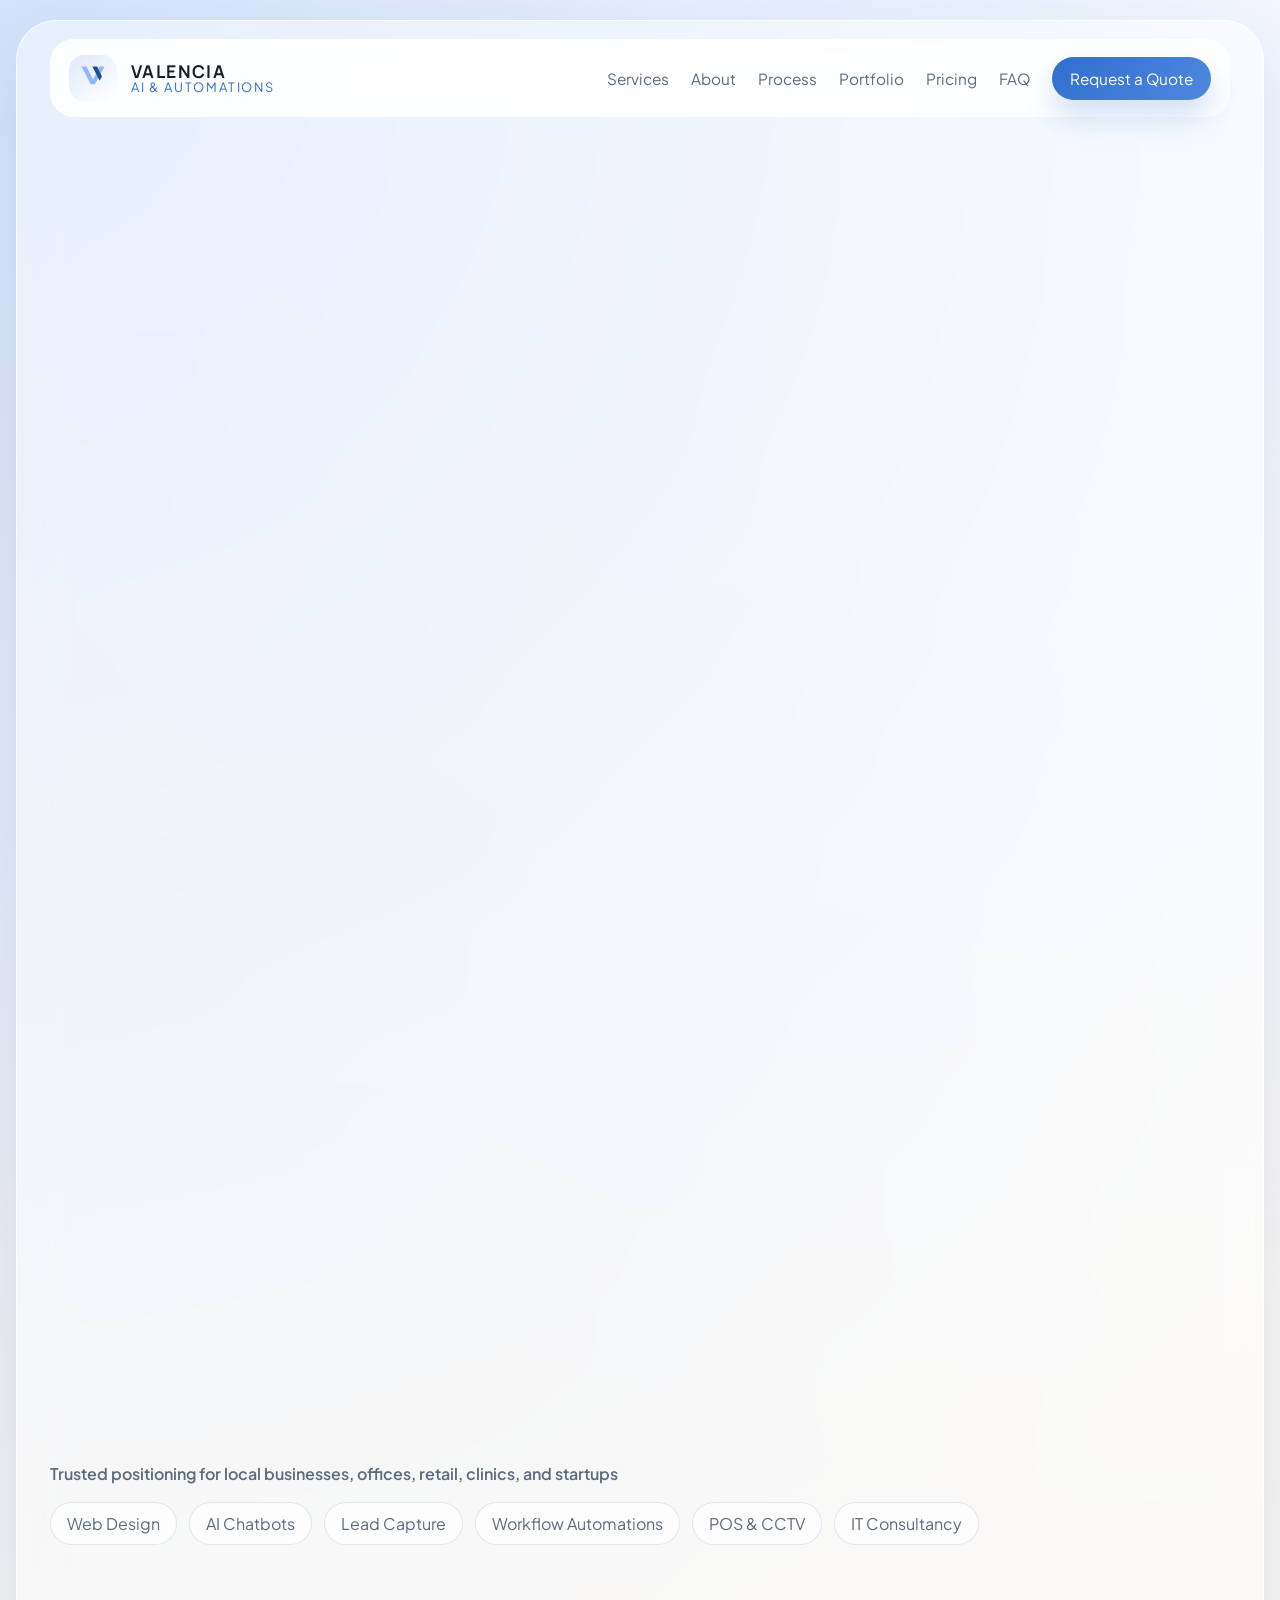
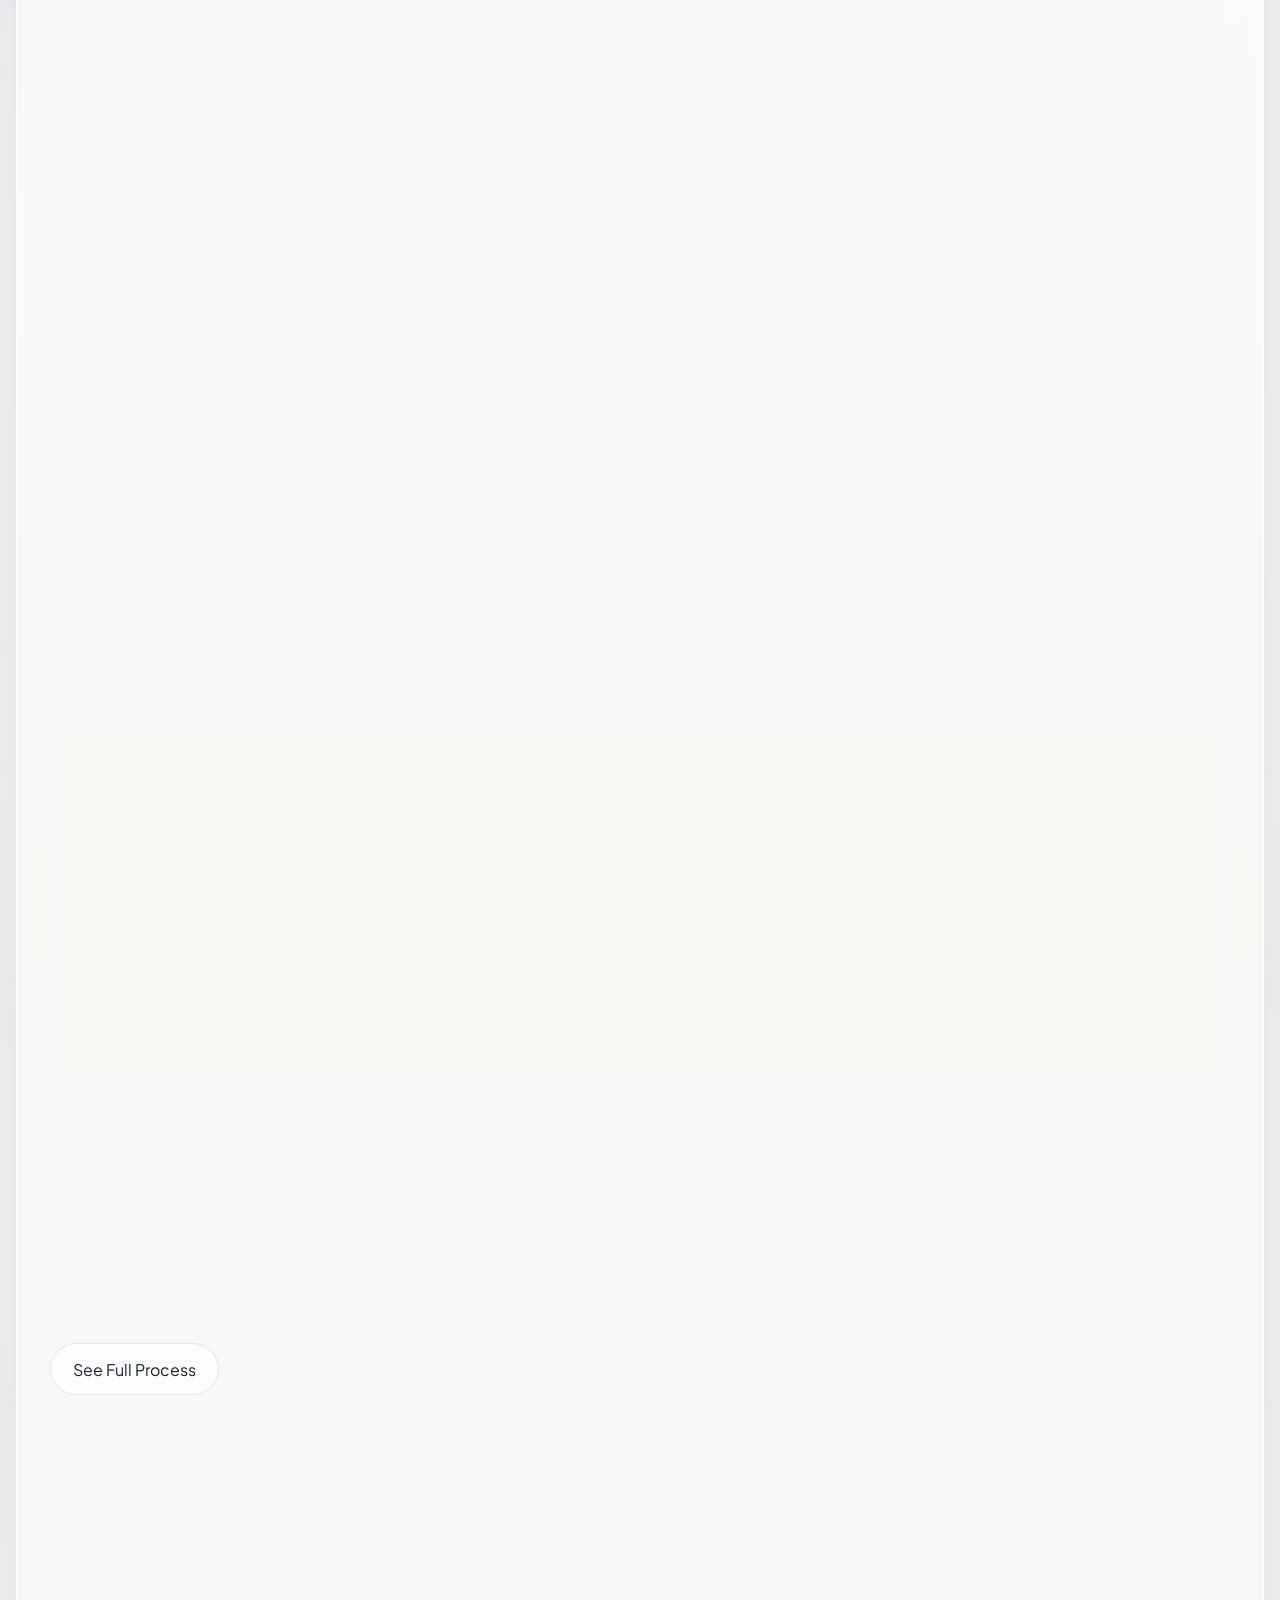
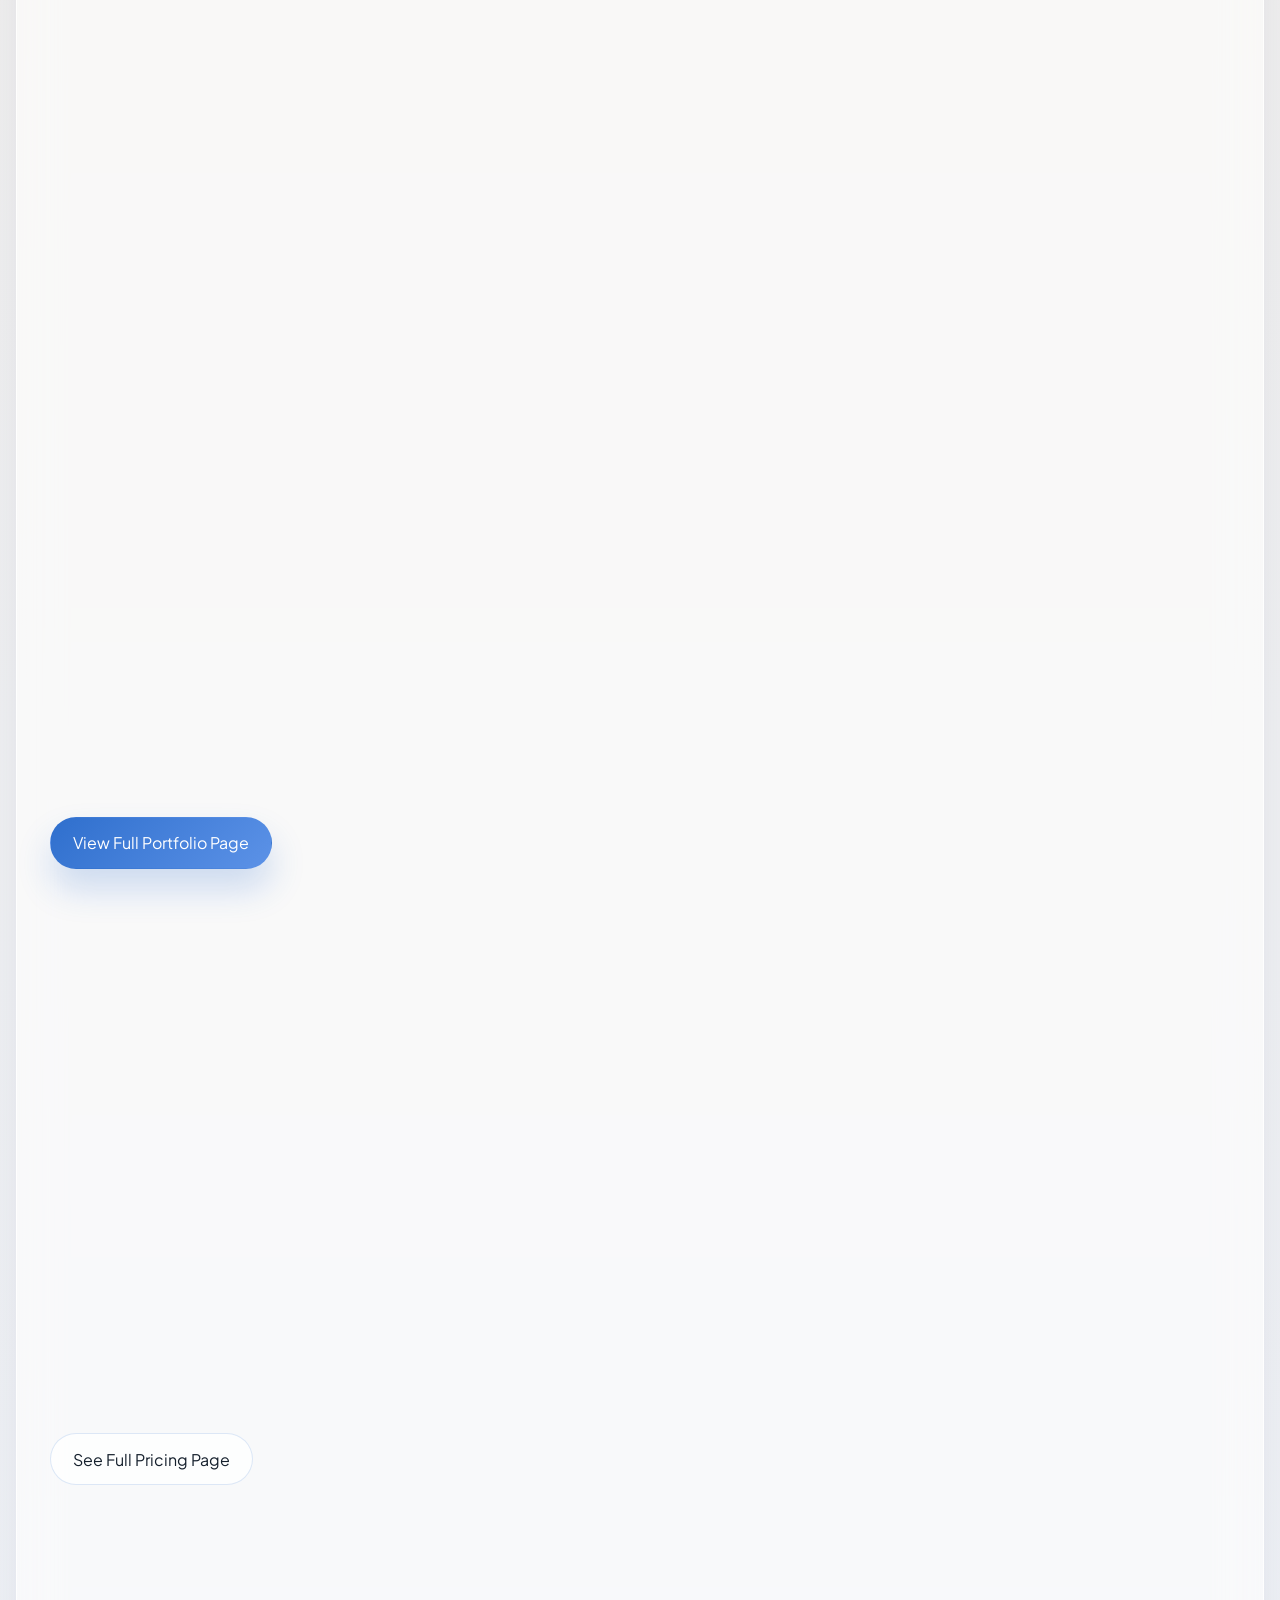
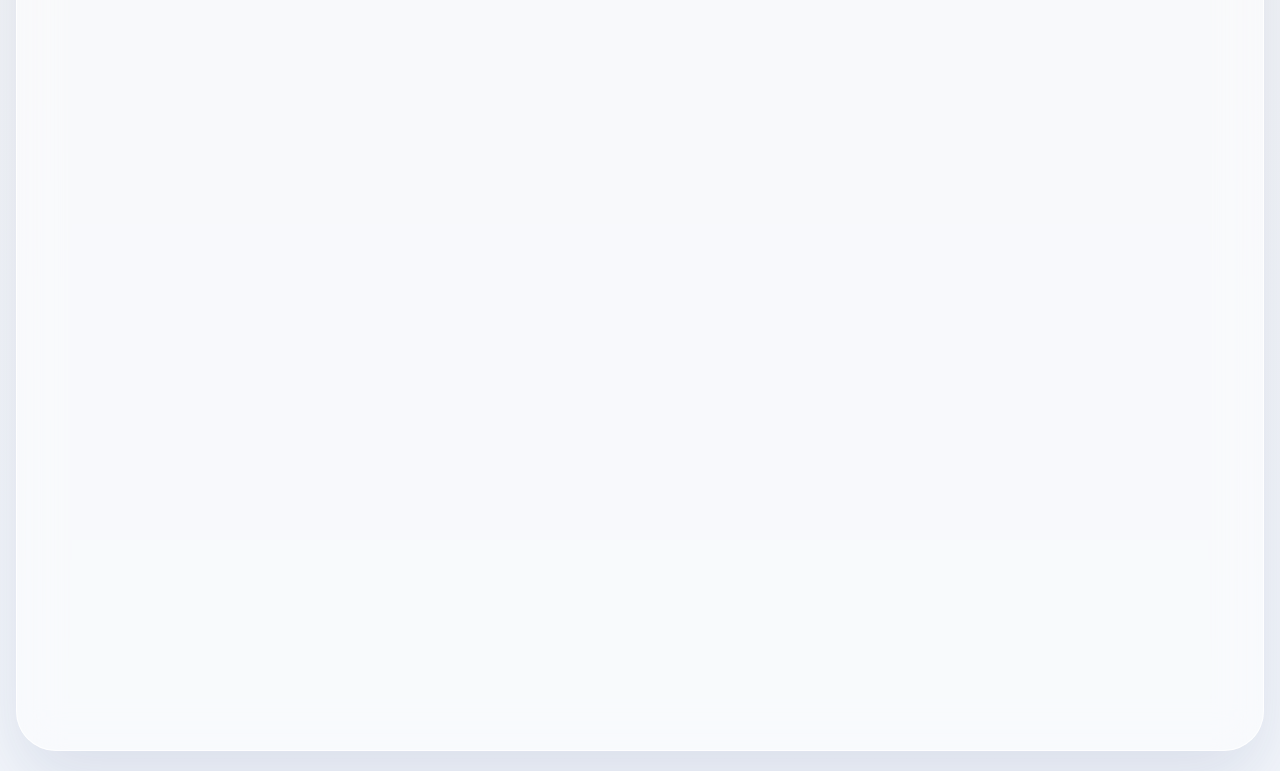
<file: index.html>
<!DOCTYPE html>
<html lang="en">
  <head>
    <meta charset="UTF-8" />
    <meta name="viewport" content="width=device-width, initial-scale=1.0" />
    <title>Valencia AI &amp; Automations</title>
    <meta
      name="description"
      content="Premium websites, AI systems, automations, and modern business infrastructure for companies in Saskatchewan and across Canada."
    />
    <link rel="preconnect" href="https://fonts.googleapis.com" />
    <link rel="preconnect" href="https://fonts.gstatic.com" crossorigin />
    <link
      href="https://fonts.googleapis.com/css2?family=Manrope:wght@500;600;700;800&family=Plus+Jakarta+Sans:wght@400;500;600;700&display=swap"
      rel="stylesheet"
    />
    <link rel="icon" href="./favicon.svg" type="image/svg+xml" />
    <link rel="stylesheet" href="./styles.css" />
  </head>
  <body>
    <div class="site-shell">
      <header class="site-header">
        <a class="brand" href="./index.html" aria-label="Valencia AI & Automations home">
          <span class="brand-mark" aria-hidden="true">
            <svg viewBox="0 0 88 72" role="img" aria-hidden="true">
              <path d="M8 8h15l21 41L65 8h15L50 64H37L8 8Z"></path>
              <path d="M42 8h15l15 31-7 14L42 8Z"></path>
            </svg>
          </span>
          <span class="brand-copy">
            <strong>Valencia</strong>
            <span>AI &amp; Automations</span>
          </span>
        </a>
        <button class="menu-toggle" type="button" aria-expanded="false" aria-controls="site-nav">
          <span></span>
          <span></span>
          <span></span>
          <span class="sr-only">Toggle navigation</span>
        </button>
        <nav class="site-nav" id="site-nav">
          <a href="./services.html">Services</a>
          <a href="./about.html">About</a>
          <a href="./process.html">Process</a>
          <a href="./portfolio.html">Portfolio</a>
          <a href="./pricing.html">Pricing</a>
          <a href="./faq.html">FAQ</a>
          <a href="./contact.html" class="nav-cta">Request a Quote</a>
        </nav>
      </header>

      <main>
        <section class="section hero">
          <div class="hero-copy">
            <p class="eyebrow">Saskatchewan-based technology partner</p>
            <h1>Premium business systems that feel calm, clear, and ready to grow.</h1>
            <p class="hero-text">
              Valencia AI &amp; Automations combines websites, AI chatbots, automation workflows,
              and modern IT setup into one disciplined service model for businesses across
              Saskatchewan and Canada.
            </p>
            <div class="hero-actions">
              <a class="button button-primary" href="./contact.html">Request a Quote</a>
              <a class="button button-secondary" href="./services.html">View Services</a>
            </div>
            <ul class="hero-points" aria-label="Highlights">
              <li>Websites built to convert trust into leads</li>
              <li>AI and automation that reduce response delays</li>
              <li>Modern POS, CCTV, Wi-Fi, and business systems support</li>
            </ul>
          </div>

          <div class="hero-visual" aria-hidden="true">
            <div class="hero-card brand-panel">
              <div class="panel-badge">Light Premium Enterprise</div>
              <div class="panel-mark">
                <svg viewBox="0 0 88 72">
                  <path d="M8 8h15l21 41L65 8h15L50 64H37L8 8Z"></path>
                  <path d="M42 8h15l15 31-7 14L42 8Z"></path>
                </svg>
              </div>
              <h2>Built for disciplined execution and approachable delivery.</h2>
              <p>
                The brand direction stays light, polished, and practical so the site feels premium
                without slipping into dark or over-styled tech aesthetics.
              </p>
              <div class="stat-grid">
                <article>
                  <strong>Modern stack</strong>
                  <span>Website, chatbot, automation, and site technology under one roof</span>
                </article>
                <article>
                  <strong>Client clarity</strong>
                  <span>Designed for business owners who want better systems, not more noise</span>
                </article>
              </div>
            </div>

            <div class="hero-card metrics-panel">
              <div class="metric">
                <span>Lead flow</span>
                <strong>Sharper website structure and cleaner booking paths</strong>
              </div>
              <div class="metric">
                <span>Operations</span>
                <strong>Fewer repetitive tasks through practical automation</strong>
              </div>
              <div class="metric">
                <span>Infrastructure</span>
                <strong>Reliable support for POS, CCTV, networks, and Wi-Fi</strong>
              </div>
            </div>
          </div>
        </section>

        <section class="trust-strip">
          <p>Trusted positioning for local businesses, offices, retail, clinics, and startups</p>
          <div>
            <span>Web Design</span>
            <span>AI Chatbots</span>
            <span>Lead Capture</span>
            <span>Workflow Automations</span>
            <span>POS &amp; CCTV</span>
            <span>IT Consultancy</span>
          </div>
        </section>

        <section class="section">
          <div class="section-heading split-heading">
            <div>
              <p class="eyebrow">What Valencia Does</p>
              <h2>One partner for digital presence, operational improvement, and on-site technology.</h2>
            </div>
            <p>
              Valencia AI &amp; Automations helps businesses save time, improve response speed, and
              modernize their systems with solutions that are easier to understand and easier to use.
            </p>
          </div>
          <div class="feature-grid">
            <article class="feature-card">
              <h3>Premium websites</h3>
              <p>High-trust design, stronger messaging, and cleaner inquiry paths.</p>
              <a class="text-link" href="./services.html">Explore website services</a>
            </article>
            <article class="feature-card">
              <h3>Business automations</h3>
              <p>Workflows for booking, lead routing, follow-up, reminders, and internal operations.</p>
              <a class="text-link" href="./services.html">See automation services</a>
            </article>
            <article class="feature-card">
              <h3>AI assistants</h3>
              <p>Customer support bots and internal knowledge assistants grounded in your process.</p>
              <a class="text-link" href="./portfolio.html">View AI use cases</a>
            </article>
            <article class="feature-card">
              <h3>Site and IT setup</h3>
              <p>POS modernization, CCTV rollout, networking, and practical consulting support.</p>
              <a class="text-link" href="./about.html">Learn how Valencia works</a>
            </article>
          </div>
        </section>

        <section class="section">
          <div class="section-heading split-heading">
            <div>
              <p class="eyebrow">Process</p>
              <h2>A simple path from discovery to launch, with support built in.</h2>
            </div>
            <p>
              Projects stay structured, documented, and realistic so clients always know what is
              happening next and why it matters.
            </p>
          </div>
          <div class="process-grid">
            <article class="step-card">
              <span>01</span>
              <h3>Discover</h3>
              <p>Clarify your goals, customer flow, bottlenecks, and the systems already in place.</p>
            </article>
            <article class="step-card">
              <span>02</span>
              <h3>Design</h3>
              <p>Shape the website, content, automation logic, and operating model around the right outcomes.</p>
            </article>
            <article class="step-card">
              <span>03</span>
              <h3>Build</h3>
              <p>Implement carefully with a focus on clear handoff, testing, and day-to-day usability.</p>
            </article>
            <article class="step-card">
              <span>04</span>
              <h3>Launch</h3>
              <p>Go live with support, refinement, and practical next steps for future improvement.</p>
            </article>
          </div>
          <div class="section-actions">
            <a class="button button-secondary" href="./process.html">See Full Process</a>
          </div>
        </section>

        <section class="section">
          <div class="section-heading split-heading">
            <div>
              <p class="eyebrow">Featured Use Cases</p>
              <h2>More visual examples of how Valencia shows up inside real businesses.</h2>
            </div>
            <p>
              The portfolio area now has stronger concept cards and outcome framing so it feels
              closer to a launch-ready consultancy site than a placeholder template.
            </p>
          </div>
          <div class="portfolio-preview-grid">
            <article class="showcase-card">
              <div class="mock-browser">
                <span></span><span></span><span></span>
              </div>
              <div class="mock-dashboard">
                <div class="mock-stat large"></div>
                <div class="mock-stat"></div>
                <div class="mock-stat"></div>
              </div>
              <h3>Lead Capture Website for a Local Service Brand</h3>
              <p>Premium presentation, clearer service structure, and stronger quote-request flow.</p>
            </article>
            <article class="showcase-card">
              <div class="mock-chat">
                <div class="bubble incoming"></div>
                <div class="bubble outgoing"></div>
                <div class="bubble incoming short"></div>
              </div>
              <h3>AI Chatbot for Customer Questions</h3>
              <p>Faster responses for inquiries, pricing questions, and basic service qualification.</p>
            </article>
            <article class="showcase-card">
              <div class="mock-flow">
                <div></div>
                <div></div>
                <div></div>
                <div></div>
              </div>
              <h3>Booking and Follow-Up Automation</h3>
              <p>Cleaner intake, confirmations, reminders, and less manual admin time for staff.</p>
            </article>
          </div>
          <div class="section-actions">
            <a class="button button-primary" href="./portfolio.html">View Full Portfolio Page</a>
          </div>
        </section>

        <section class="section">
          <div class="section-heading split-heading">
            <div>
              <p class="eyebrow">Packages</p>
              <h2>Simple packages that give prospects a strong first step.</h2>
            </div>
            <p>
              Pricing stays approachable while still feeling premium, and each package is framed
              around business outcomes rather than generic deliverables.
            </p>
          </div>
          <div class="pricing-grid">
            <article class="price-card">
              <div>
                <h3>Website Starter</h3>
                <p class="price-tag">Starting at $1,500+</p>
              </div>
              <p>Custom website foundation with premium layout, key messaging, and conversion structure.</p>
            </article>
            <article class="price-card featured-price">
              <div>
                <h3>Automation Starter</h3>
                <p class="price-tag">Starting at $900+</p>
              </div>
              <p>Workflow cleanup for intake, follow-up, booking, reminders, and internal coordination.</p>
            </article>
            <article class="price-card">
              <div>
                <h3>Chatbot Starter</h3>
                <p class="price-tag">Starting at $1,200+</p>
              </div>
              <p>Website chatbot setup aligned to your services, tone, and common customer questions.</p>
            </article>
          </div>
          <div class="section-actions">
            <a class="button button-secondary" href="./pricing.html">See Full Pricing Page</a>
          </div>
        </section>

        <section class="section contact-cta-section">
          <div class="contact-cta-card">
            <div>
              <p class="eyebrow">Ready To Start</p>
              <h2>Move from patchwork tools to a more disciplined business setup.</h2>
              <p>
                Valencia AI &amp; Automations works with businesses across Saskatchewan and Canada
                that want better systems, clearer operations, and a stronger digital presence.
              </p>
            </div>
            <div class="cta-column">
              <a class="button button-primary" href="./contact.html">Request a Quote</a>
              <a class="button button-secondary" href="./faq.html">Read the FAQ</a>
            </div>
          </div>
        </section>
      </main>

      <footer class="site-footer">
        <div>
          <a class="brand footer-brand" href="./index.html">
            <span class="brand-mark" aria-hidden="true">
              <svg viewBox="0 0 88 72">
                <path d="M8 8h15l21 41L65 8h15L50 64H37L8 8Z"></path>
                <path d="M42 8h15l15 31-7 14L42 8Z"></path>
              </svg>
            </span>
            <span class="brand-copy">
              <strong>Valencia</strong>
              <span>AI &amp; Automations</span>
            </span>
          </a>
          <p>Premium websites, AI, automation, and business systems for Saskatchewan and Canada.</p>
        </div>
        <div class="footer-links">
          <a href="./services.html">Services</a>
          <a href="./portfolio.html">Portfolio</a>
          <a href="./pricing.html">Pricing</a>
          <a href="./contact.html">Contact</a>
        </div>
      </footer>
    </div>

    <script src="./script.js"></script>
  </body>
</html>
</file>
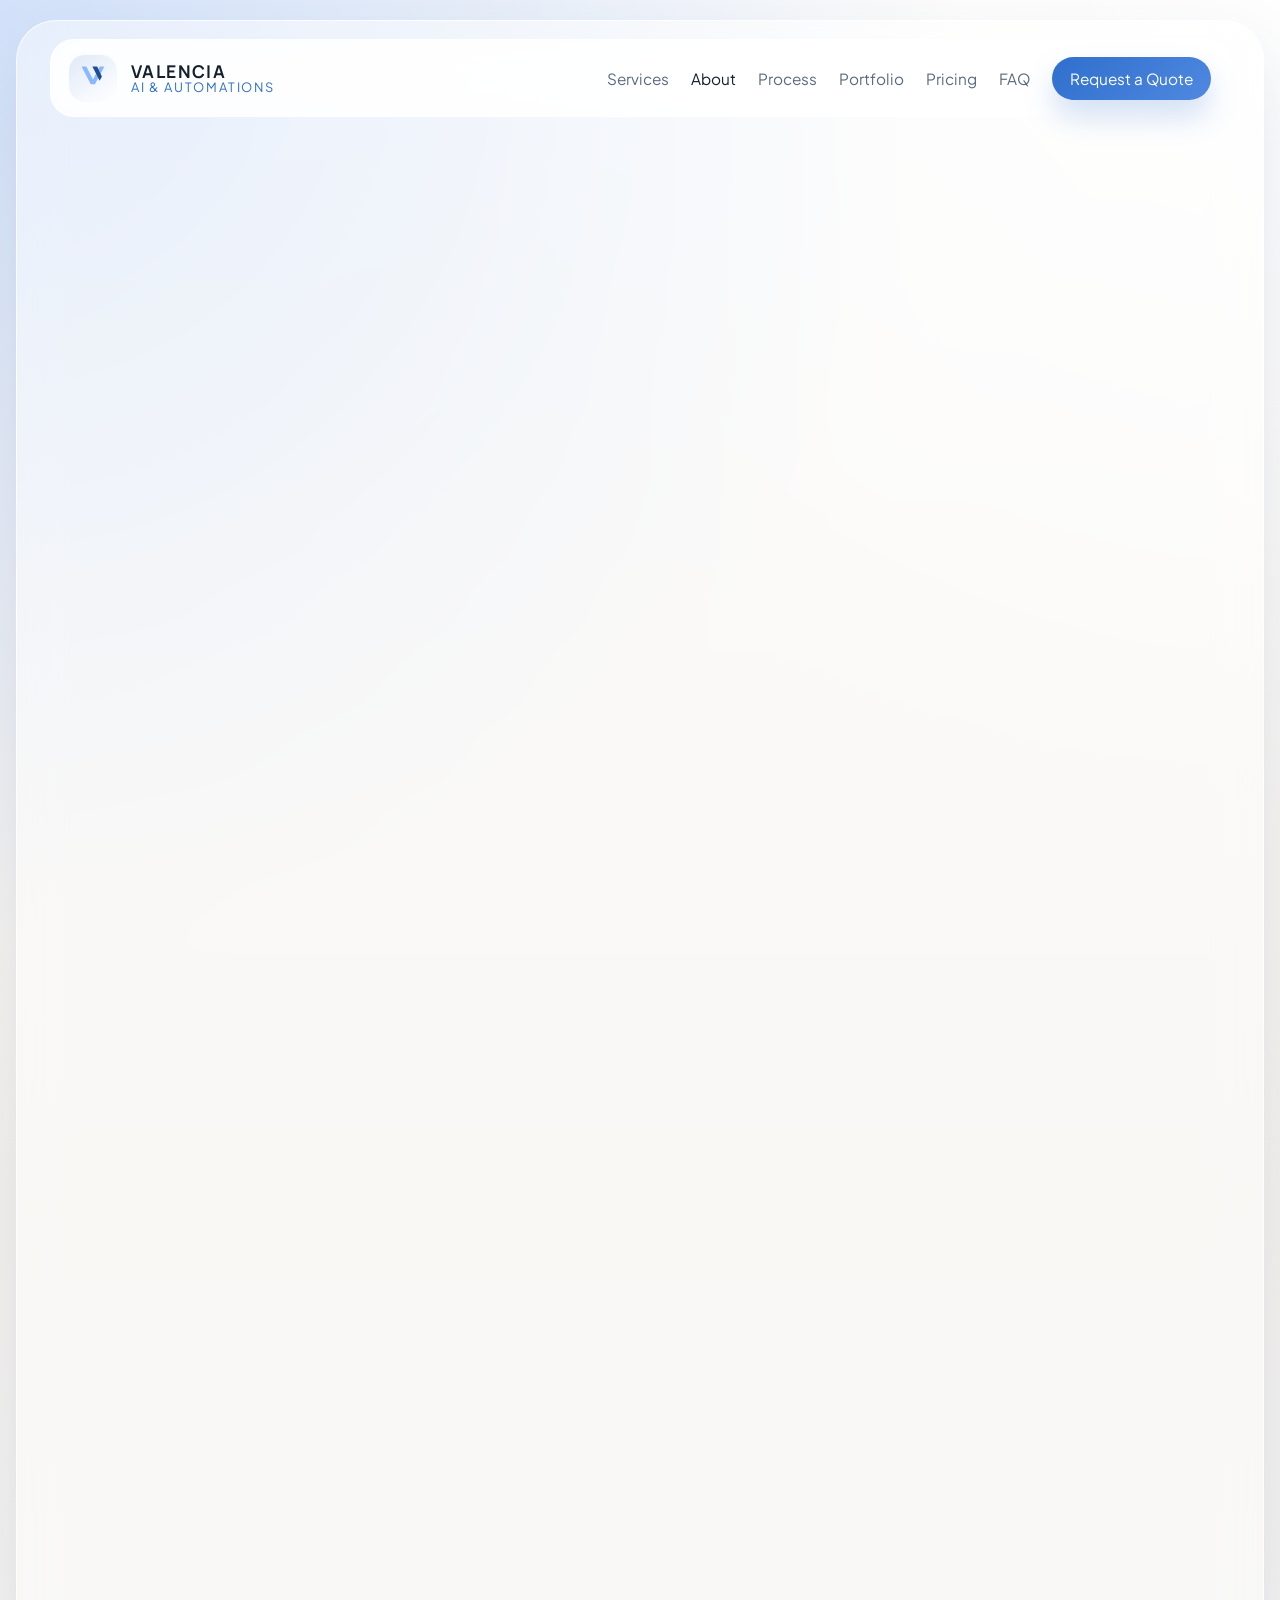
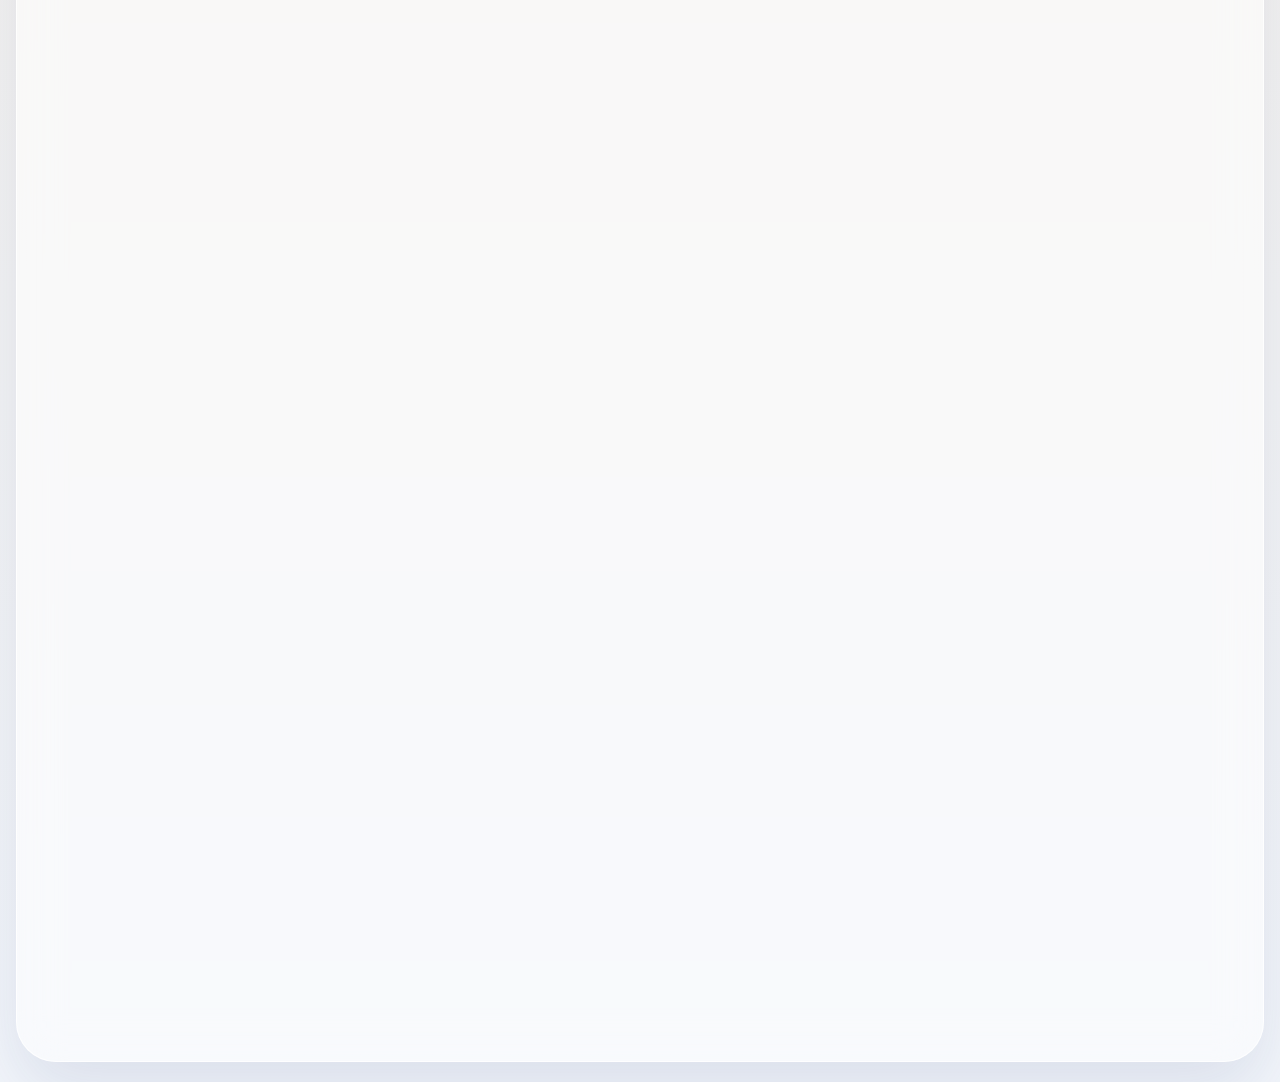
<file: about.html>
<!DOCTYPE html>
<html lang="en">
  <head>
    <meta charset="UTF-8" />
    <meta name="viewport" content="width=device-width, initial-scale=1.0" />
    <title>About | Valencia AI &amp; Automations</title>
    <meta name="description" content="Learn how Valencia AI & Automations positions itself as a disciplined, approachable technology and automation partner for businesses in Saskatchewan and Canada." />
    <link rel="preconnect" href="https://fonts.googleapis.com" />
    <link rel="preconnect" href="https://fonts.gstatic.com" crossorigin />
    <link href="https://fonts.googleapis.com/css2?family=Manrope:wght@500;600;700;800&family=Plus+Jakarta+Sans:wght@400;500;600;700&display=swap" rel="stylesheet" />
    <link rel="icon" href="./favicon.svg" type="image/svg+xml" />
    <link rel="stylesheet" href="./styles.css" />
  </head>
  <body>
    <div class="site-shell">
      <header class="site-header">
        <a class="brand" href="./index.html" aria-label="Valencia AI & Automations home">
          <span class="brand-mark" aria-hidden="true"><svg viewBox="0 0 88 72"><path d="M8 8h15l21 41L65 8h15L50 64H37L8 8Z"></path><path d="M42 8h15l15 31-7 14L42 8Z"></path></svg></span>
          <span class="brand-copy"><strong>Valencia</strong><span>AI &amp; Automations</span></span>
        </a>
        <button class="menu-toggle" type="button" aria-expanded="false" aria-controls="site-nav"><span></span><span></span><span></span><span class="sr-only">Toggle navigation</span></button>
        <nav class="site-nav" id="site-nav">
          <a href="./services.html">Services</a>
          <a href="./about.html">About</a>
          <a href="./process.html">Process</a>
          <a href="./portfolio.html">Portfolio</a>
          <a href="./pricing.html">Pricing</a>
          <a href="./faq.html">FAQ</a>
          <a href="./contact.html" class="nav-cta">Request a Quote</a>
        </nav>
      </header>

      <main>
        <section class="section page-hero">
          <div class="page-copy-block">
            <div class="breadcrumb"><a href="./index.html">Home</a><span>/</span><span>About</span></div>
            <p class="eyebrow">About Valencia</p>
            <h1>A business technology partner built around precision, clarity, and trust.</h1>
            <p class="page-copy">
              Valencia AI &amp; Automations is positioned for business owners who want modern
              systems and a stronger presence, but do not want a confusing or overcomplicated
              process.
            </p>
          </div>
          <div class="page-visual">
            <div class="visual-panel">
              <div class="panel-badge">Brand Direction</div>
              <h3>Precise. Trustworthy. Modern. Approachable.</h3>
              <div class="quick-facts">
                <article class="fact-chip"><strong>Light premium</strong><span>Clean, calm, enterprise-leaning design</span></article>
                <article class="fact-chip"><strong>Disciplined</strong><span>Clear structure, measured execution, dependable delivery</span></article>
              </div>
            </div>
          </div>
        </section>

        <section class="section">
          <div class="section-heading">
            <p class="eyebrow">Positioning</p>
            <h2>Designed for businesses that need both capability and clarity.</h2>
          </div>
          <div class="info-grid">
            <article class="info-card">
              <h3>All-in-one support</h3>
              <p>Valencia combines website work, automation, AI, and on-site systems into a more cohesive service experience.</p>
            </article>
            <article class="info-card">
              <h3>Business-first decisions</h3>
              <p>Every recommendation is tied back to time saved, response speed, reliability, or lead generation.</p>
            </article>
            <article class="info-card">
              <h3>Approachable delivery</h3>
              <p>Communication stays clear for non-technical owners while still reflecting strong technical capability.</p>
            </article>
          </div>
        </section>

        <section class="section">
          <div class="section-heading split-heading">
            <div>
              <p class="eyebrow">Audience</p>
              <h2>Built for local businesses and growing teams that want better systems.</h2>
            </div>
            <p>That includes retail stores, clinics, offices, service companies, startups, and other businesses across Saskatchewan and Canada.</p>
          </div>
          <div class="audience-grid">
            <article class="audience-list">
              <h3>Who Valencia works best for</h3>
              <ul class="list-checks">
                <li>Small businesses that need a stronger digital presence</li>
                <li>Teams with too many manual admin tasks</li>
                <li>Businesses modernizing POS, networking, or site setup</li>
                <li>Owners who want a more polished client experience</li>
              </ul>
            </article>
            <article class="audience-list">
              <h3>What clients usually want</h3>
              <ul class="list-checks">
                <li>More inquiries from their website</li>
                <li>Faster and more consistent customer response</li>
                <li>Cleaner internal systems and better visibility</li>
                <li>Support from someone who can bridge business and technology</li>
              </ul>
            </article>
          </div>
        </section>
      </main>

      <footer class="site-footer">
        <div>
          <a class="brand footer-brand" href="./index.html"><span class="brand-mark" aria-hidden="true"><svg viewBox="0 0 88 72"><path d="M8 8h15l21 41L65 8h15L50 64H37L8 8Z"></path><path d="M42 8h15l15 31-7 14L42 8Z"></path></svg></span><span class="brand-copy"><strong>Valencia</strong><span>AI &amp; Automations</span></span></a>
          <p>Calm, premium technology delivery for businesses that want clarity and momentum.</p>
        </div>
        <div class="footer-links"><a href="./services.html">Services</a><a href="./portfolio.html">Portfolio</a><a href="./pricing.html">Pricing</a><a href="./contact.html">Contact</a></div>
      </footer>
    </div>
    <script src="./script.js"></script>
  </body>
</html>
</file>
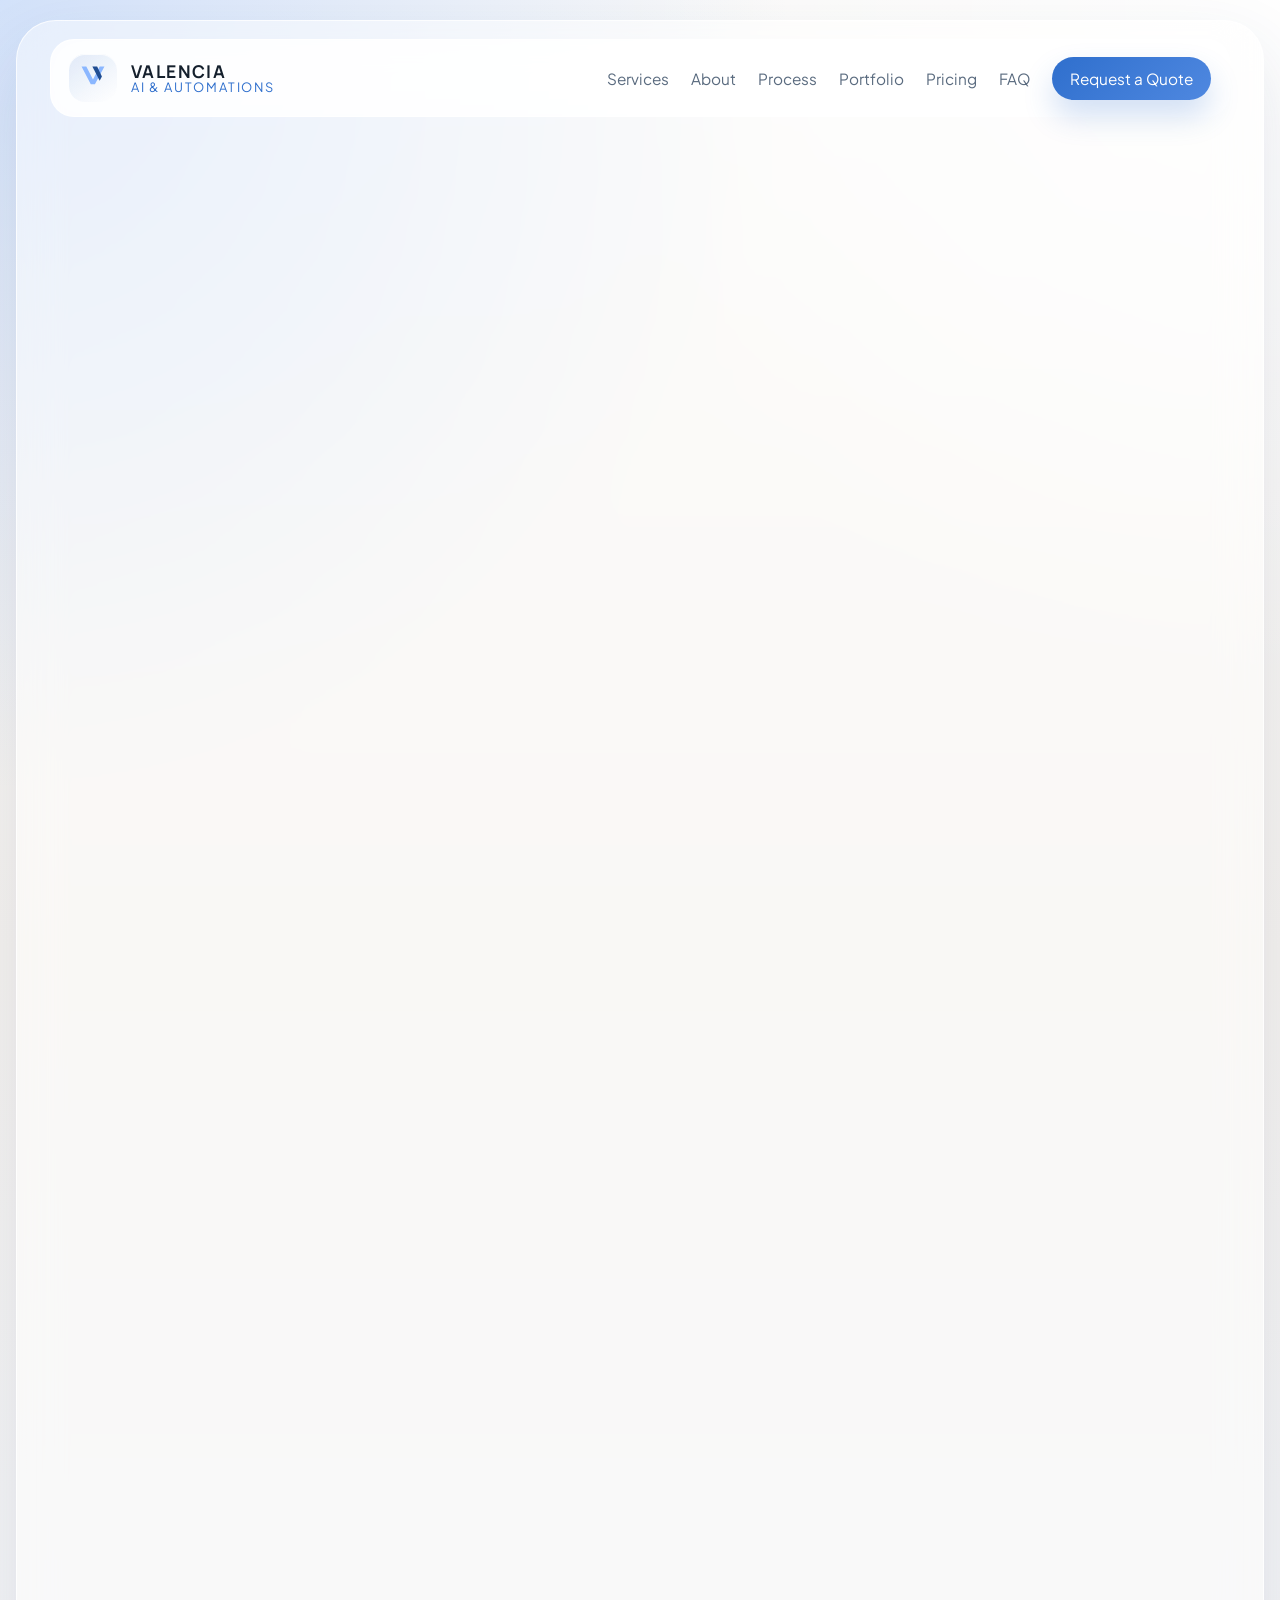
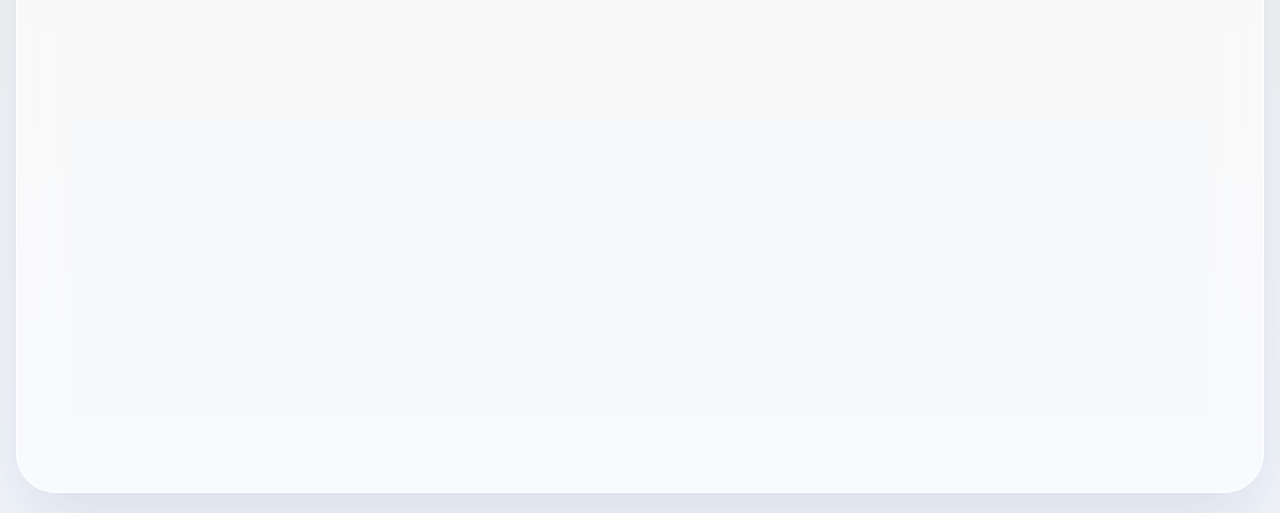
<file: contact.html>
<!DOCTYPE html>
<html lang="en">
  <head>
    <meta charset="UTF-8" />
    <meta name="viewport" content="width=device-width, initial-scale=1.0" />
    <title>Contact | Valencia AI &amp; Automations</title>
    <meta name="description" content="Contact Valencia AI & Automations for website design, automations, AI chatbots, and business systems support in Saskatchewan and across Canada." />
    <link rel="preconnect" href="https://fonts.googleapis.com" />
    <link rel="preconnect" href="https://fonts.gstatic.com" crossorigin />
    <link href="https://fonts.googleapis.com/css2?family=Manrope:wght@500;600;700;800&family=Plus+Jakarta+Sans:wght@400;500;600;700&display=swap" rel="stylesheet" />
    <link rel="icon" href="./favicon.svg" type="image/svg+xml" />
    <link rel="stylesheet" href="./styles.css" />
  </head>
  <body>
    <div class="site-shell">
      <header class="site-header">
        <a class="brand" href="./index.html" aria-label="Valencia AI & Automations home"><span class="brand-mark" aria-hidden="true"><svg viewBox="0 0 88 72"><path d="M8 8h15l21 41L65 8h15L50 64H37L8 8Z"></path><path d="M42 8h15l15 31-7 14L42 8Z"></path></svg></span><span class="brand-copy"><strong>Valencia</strong><span>AI &amp; Automations</span></span></a>
        <button class="menu-toggle" type="button" aria-expanded="false" aria-controls="site-nav"><span></span><span></span><span></span><span class="sr-only">Toggle navigation</span></button>
        <nav class="site-nav" id="site-nav">
          <a href="./services.html">Services</a>
          <a href="./about.html">About</a>
          <a href="./process.html">Process</a>
          <a href="./portfolio.html">Portfolio</a>
          <a href="./pricing.html">Pricing</a>
          <a href="./faq.html">FAQ</a>
          <a href="./contact.html" class="nav-cta">Request a Quote</a>
        </nav>
      </header>

      <main>
        <section class="section page-hero">
          <div class="page-copy-block">
            <div class="breadcrumb"><a href="./index.html">Home</a><span>/</span><span>Contact</span></div>
            <p class="eyebrow">Contact</p>
            <h1>Start with a clear conversation about what your business needs next.</h1>
            <p class="page-copy">Valencia AI &amp; Automations supports businesses in Saskatchewan and across Canada with websites, AI, automation, and operational technology.</p>
          </div>
          <div class="page-visual">
            <div class="visual-panel">
              <div class="panel-badge">Saskatchewan / Canada</div>
              <h3>Premium but approachable from the first contact.</h3>
            </div>
          </div>
        </section>

        <section class="section">
          <div class="contact-panel">
            <div class="contact-copy">
              <p class="eyebrow">Reach Out</p>
              <h2>Tell us what you are building, improving, or modernizing.</h2>
              <p>Whether you need a premium site, a better intake flow, a chatbot, or on-site system upgrades, Valencia can help shape the right next step.</p>
              <div class="contact-points">
                <p><strong>Location:</strong> Saskatchewan, Canada</p>
                <p><strong>Email:</strong> hello@valenciaai.ca</p>
                <p><strong>Phone:</strong> (306) 555-0198</p>
              </div>
            </div>
            <form class="contact-form">
              <label>Name<input type="text" name="name" placeholder="Your name" /></label>
              <label>Business<input type="text" name="business" placeholder="Business name" /></label>
              <label>Email<input type="email" name="email" placeholder="you@example.com" /></label>
              <label>Project Details<textarea name="message" rows="5" placeholder="Tell us about your website, automation, chatbot, IT, or systems project."></textarea></label>
              <button class="button button-primary" type="submit">Request a Quote</button>
              <p class="form-note">This demo form is ready to connect to your preferred email or CRM workflow later.</p>
            </form>
          </div>
        </section>
      </main>

      <footer class="site-footer">
        <div><a class="brand footer-brand" href="./index.html"><span class="brand-mark" aria-hidden="true"><svg viewBox="0 0 88 72"><path d="M8 8h15l21 41L65 8h15L50 64H37L8 8Z"></path><path d="M42 8h15l15 31-7 14L42 8Z"></path></svg></span><span class="brand-copy"><strong>Valencia</strong><span>AI &amp; Automations</span></span></a><p>Business systems with a lighter, more premium client experience.</p></div>
        <div class="footer-links"><a href="./services.html">Services</a><a href="./portfolio.html">Portfolio</a><a href="./pricing.html">Pricing</a><a href="./faq.html">FAQ</a></div>
      </footer>
    </div>
    <script src="./script.js"></script>
  </body>
</html>
</file>
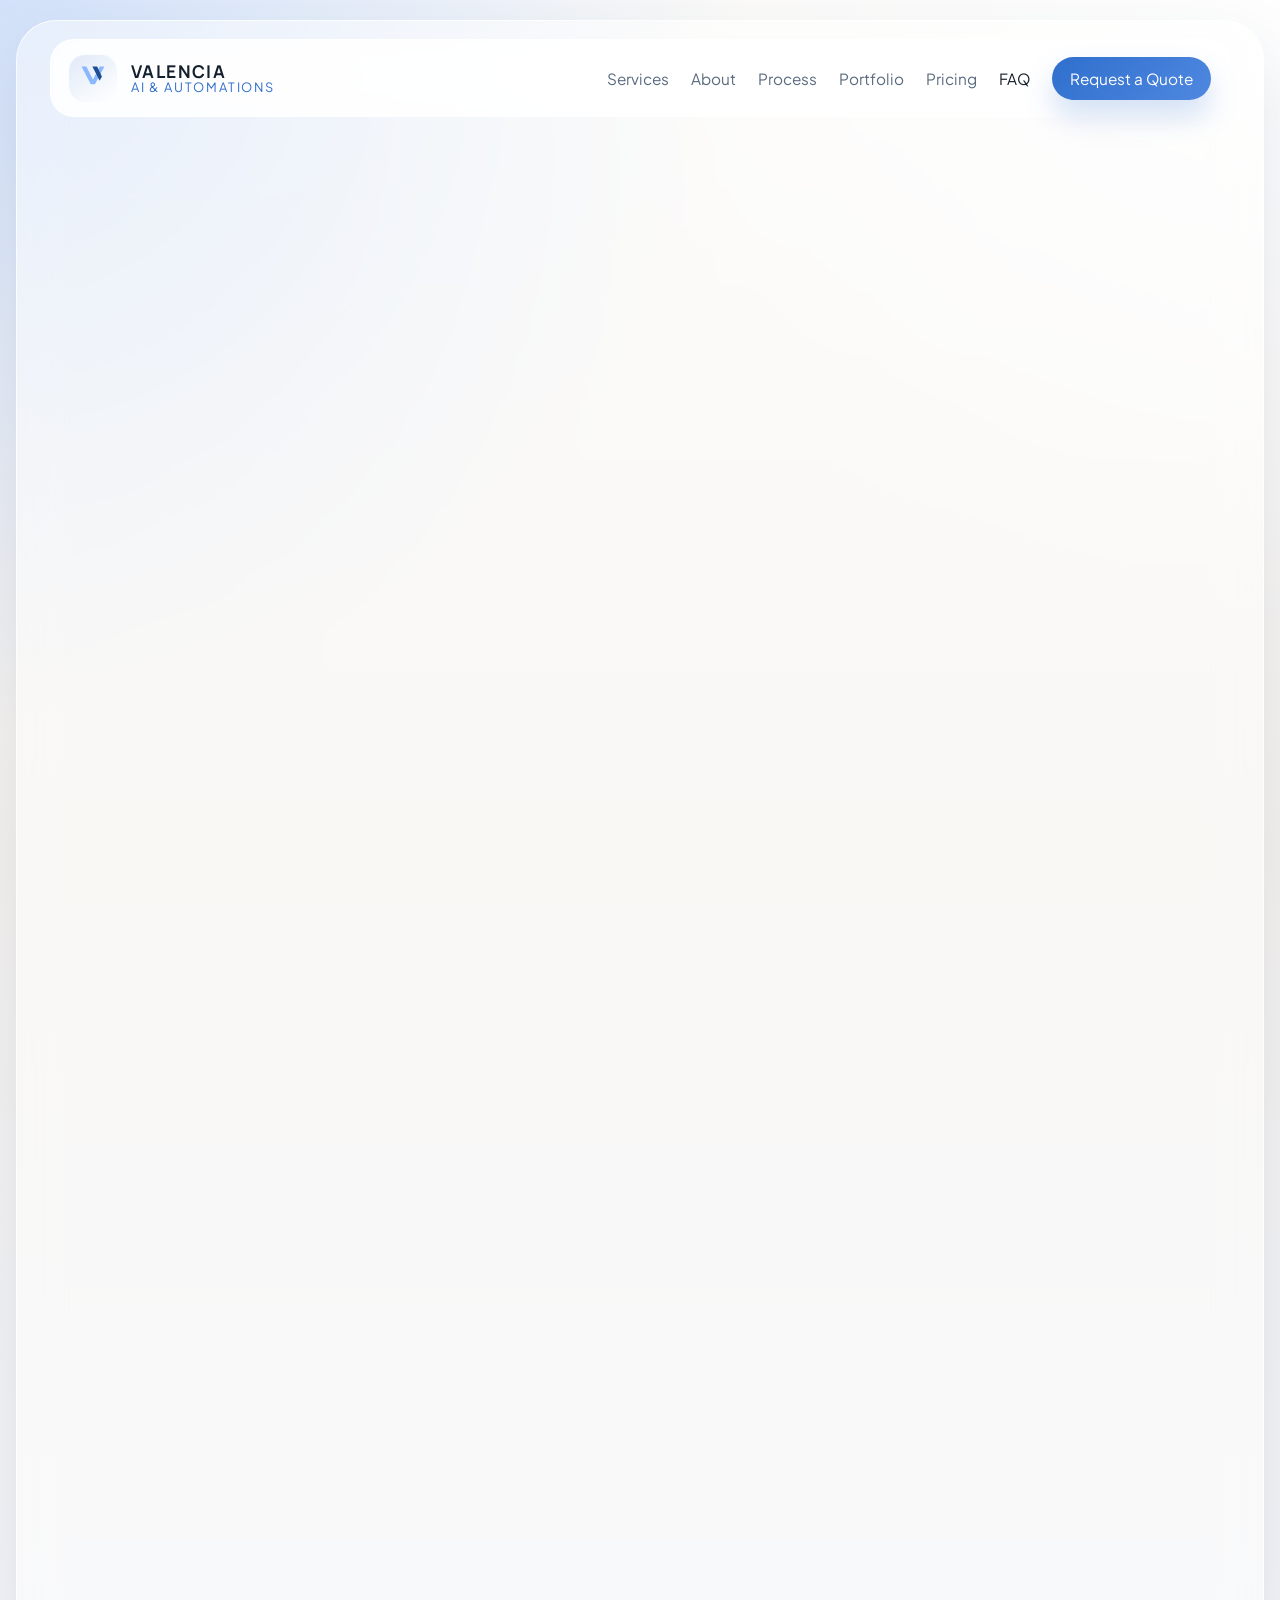
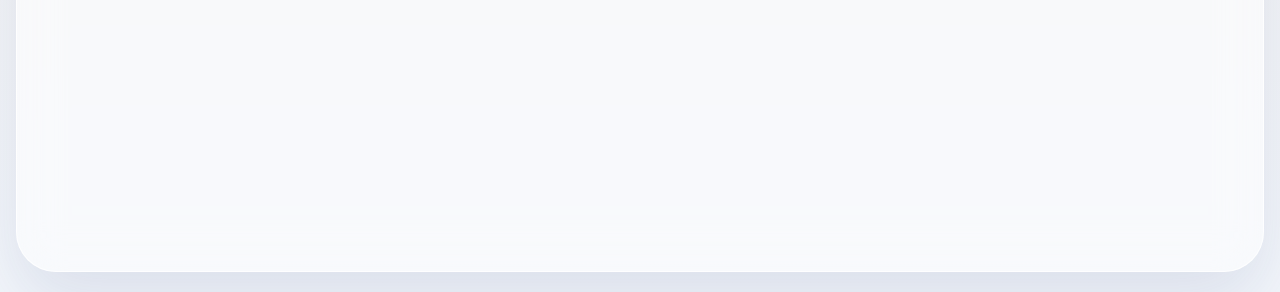
<file: faq.html>
<!DOCTYPE html>
<html lang="en">
  <head>
    <meta charset="UTF-8" />
    <meta name="viewport" content="width=device-width, initial-scale=1.0" />
    <title>FAQ | Valencia AI &amp; Automations</title>
    <meta name="description" content="Frequently asked questions about Valencia AI & Automations services, process, location, and support." />
    <link rel="preconnect" href="https://fonts.googleapis.com" />
    <link rel="preconnect" href="https://fonts.gstatic.com" crossorigin />
    <link href="https://fonts.googleapis.com/css2?family=Manrope:wght@500;600;700;800&family=Plus+Jakarta+Sans:wght@400;500;600;700&display=swap" rel="stylesheet" />
    <link rel="icon" href="./favicon.svg" type="image/svg+xml" />
    <link rel="stylesheet" href="./styles.css" />
  </head>
  <body>
    <div class="site-shell">
      <header class="site-header">
        <a class="brand" href="./index.html" aria-label="Valencia AI & Automations home"><span class="brand-mark" aria-hidden="true"><svg viewBox="0 0 88 72"><path d="M8 8h15l21 41L65 8h15L50 64H37L8 8Z"></path><path d="M42 8h15l15 31-7 14L42 8Z"></path></svg></span><span class="brand-copy"><strong>Valencia</strong><span>AI &amp; Automations</span></span></a>
        <button class="menu-toggle" type="button" aria-expanded="false" aria-controls="site-nav"><span></span><span></span><span></span><span class="sr-only">Toggle navigation</span></button>
        <nav class="site-nav" id="site-nav">
          <a href="./services.html">Services</a>
          <a href="./about.html">About</a>
          <a href="./process.html">Process</a>
          <a href="./portfolio.html">Portfolio</a>
          <a href="./pricing.html">Pricing</a>
          <a href="./faq.html">FAQ</a>
          <a href="./contact.html" class="nav-cta">Request a Quote</a>
        </nav>
      </header>

      <main>
        <section class="section page-hero">
          <div class="page-copy-block">
            <div class="breadcrumb"><a href="./index.html">Home</a><span>/</span><span>FAQ</span></div>
            <p class="eyebrow">FAQ</p>
            <h1>Helpful answers for business owners who want clarity before they start.</h1>
            <p class="page-copy">The tone here stays warm, straightforward, and non-technical so the site feels credible and easy to engage with.</p>
          </div>
          <div class="page-visual">
            <div class="visual-panel">
              <div class="panel-badge">Common Questions</div>
              <h3>Built for clear decision-making.</h3>
            </div>
          </div>
        </section>

        <section class="section">
          <div class="faq-list">
            <details open>
              <summary>Do you work with small local businesses?</summary>
              <p>Yes. Valencia is designed to support small businesses, clinics, stores, offices, and service companies that want stronger systems without a bloated process.</p>
            </details>
            <details>
              <summary>Can you help if we need both a website and automation?</summary>
              <p>Yes. Many projects combine website improvements, lead capture, booking flows, and internal workflow automation into one coordinated rollout.</p>
            </details>
            <details>
              <summary>Do you only work in Saskatchewan?</summary>
              <p>Valencia is based in Saskatchewan and works with businesses locally as well as across Canada depending on the service and setup requirements.</p>
            </details>
            <details>
              <summary>Can you support physical technology setup too?</summary>
              <p>Yes. That includes POS modernization support, CCTV planning, networking, Wi-Fi, and broader IT consultancy for business systems.</p>
            </details>
            <details>
              <summary>What if I am not technical?</summary>
              <p>That is exactly who the experience is built for. Recommendations stay grounded in practical business value, and explanations stay clear and direct.</p>
            </details>
          </div>
        </section>
      </main>

      <footer class="site-footer">
        <div><a class="brand footer-brand" href="./index.html"><span class="brand-mark" aria-hidden="true"><svg viewBox="0 0 88 72"><path d="M8 8h15l21 41L65 8h15L50 64H37L8 8Z"></path><path d="M42 8h15l15 31-7 14L42 8Z"></path></svg></span><span class="brand-copy"><strong>Valencia</strong><span>AI &amp; Automations</span></span></a><p>Questions answered in plain language so clients can move forward confidently.</p></div>
        <div class="footer-links"><a href="./services.html">Services</a><a href="./portfolio.html">Portfolio</a><a href="./pricing.html">Pricing</a><a href="./contact.html">Contact</a></div>
      </footer>
    </div>
    <script src="./script.js"></script>
  </body>
</html>
</file>
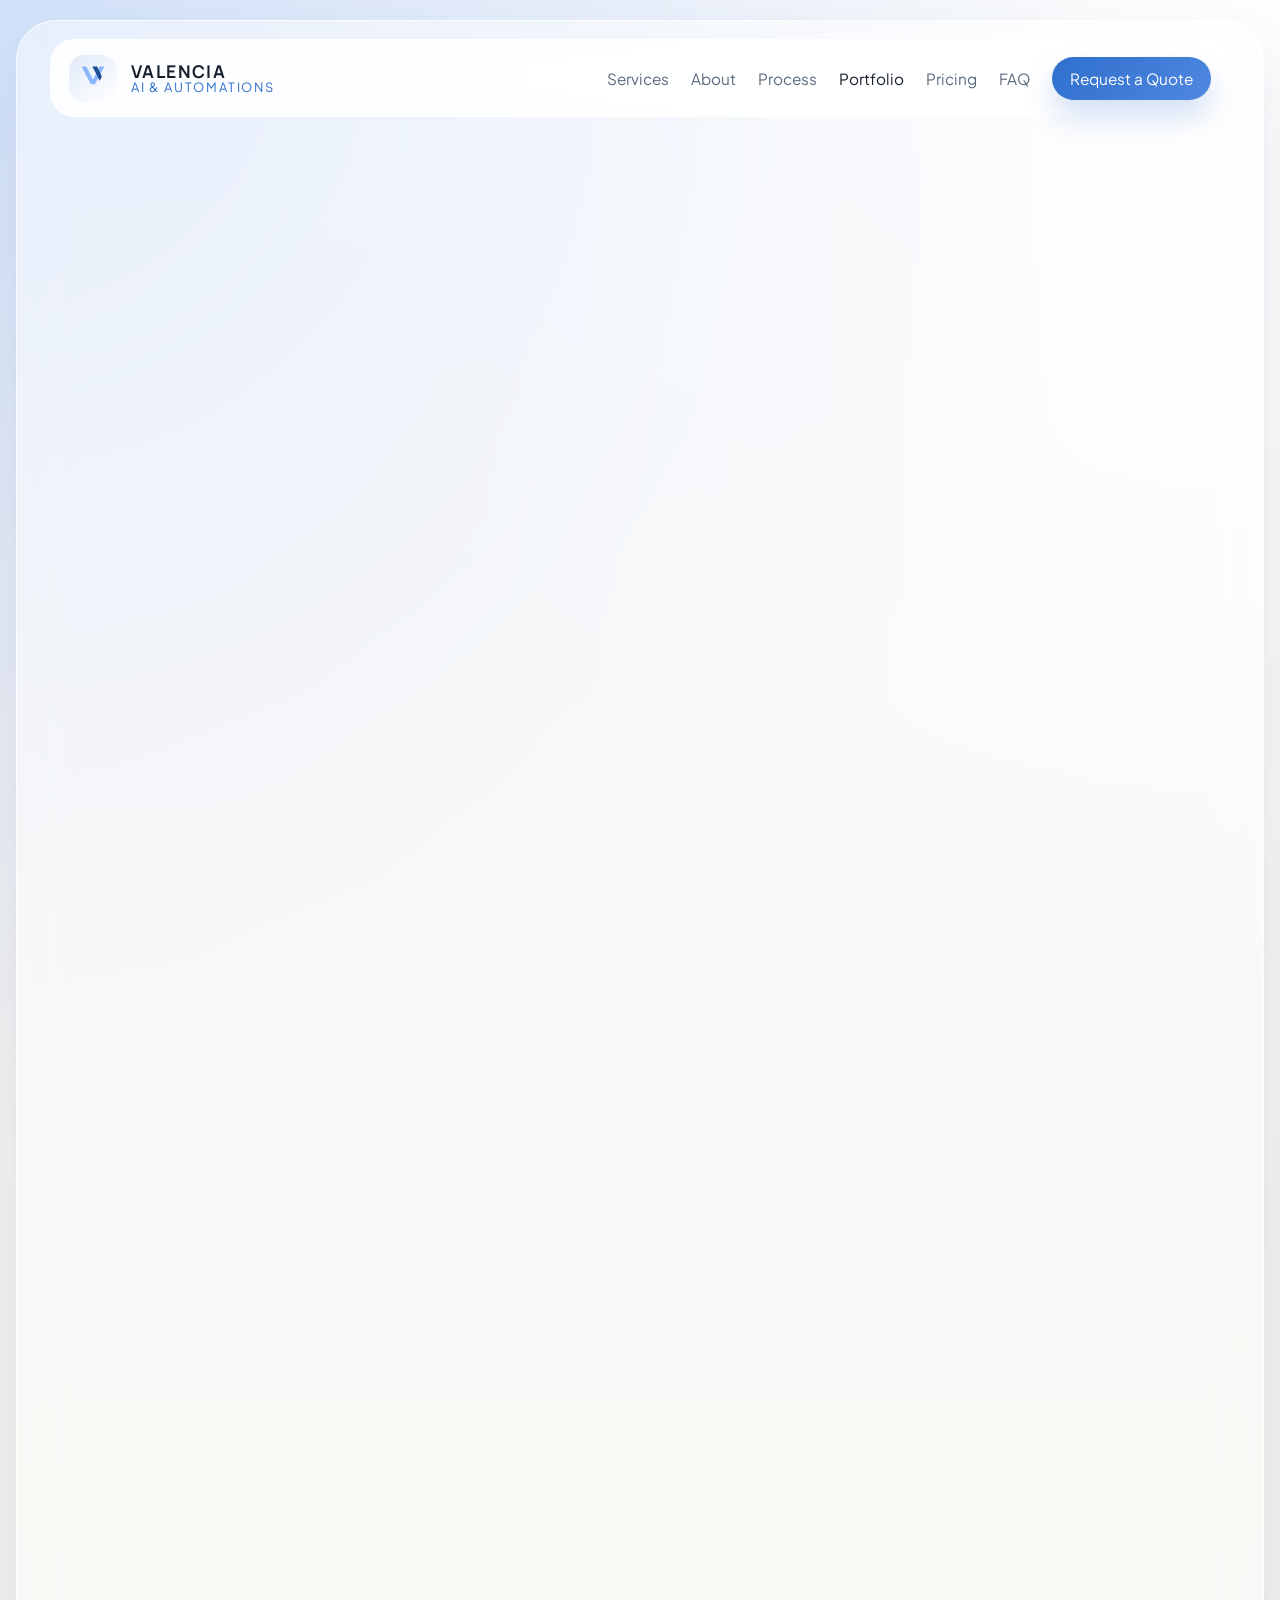
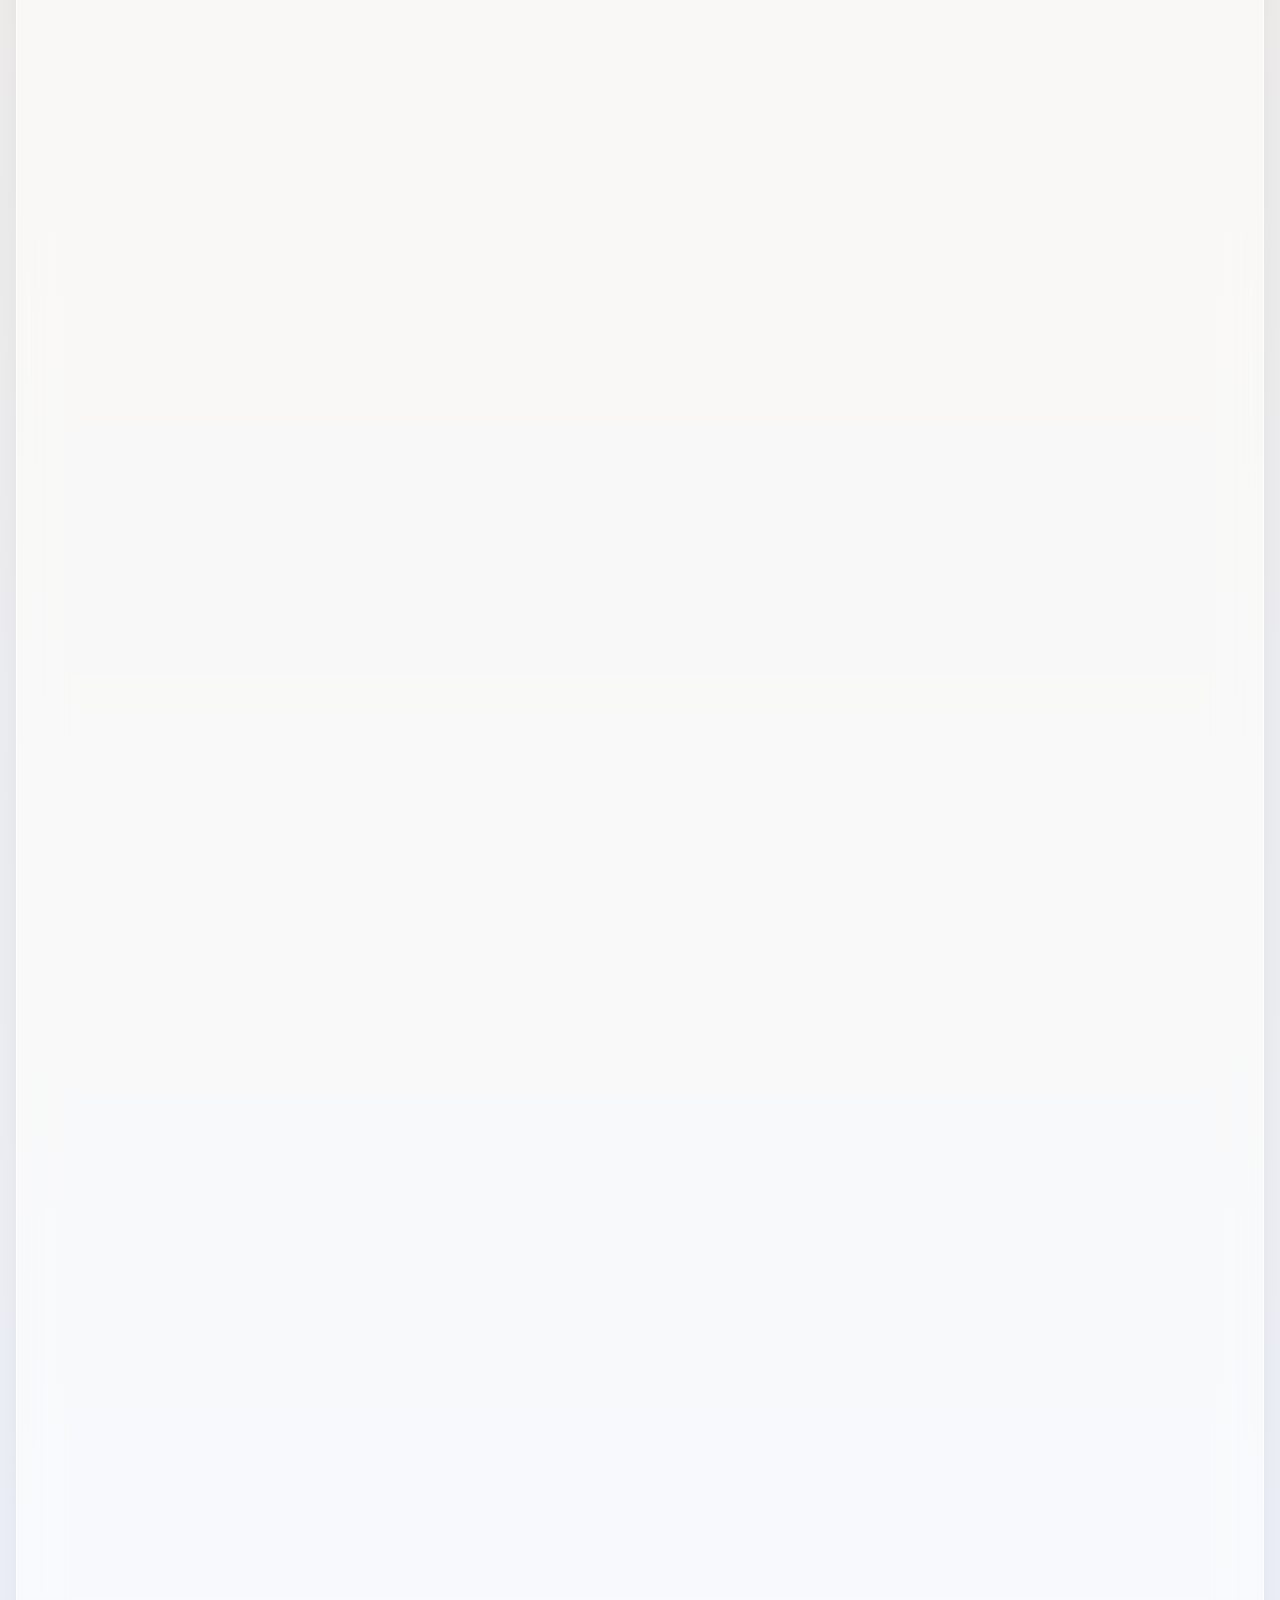
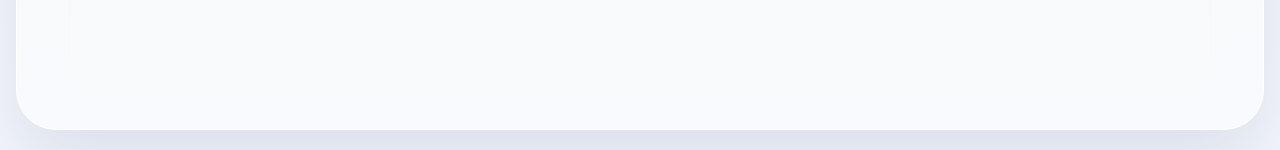
<file: portfolio.html>
<!DOCTYPE html>
<html lang="en">
  <head>
    <meta charset="UTF-8" />
    <meta name="viewport" content="width=device-width, initial-scale=1.0" />
    <title>Portfolio | Valencia AI &amp; Automations</title>
    <meta name="description" content="See premium use cases and portfolio-style examples for websites, chatbots, automations, POS modernization, and business system projects." />
    <link rel="preconnect" href="https://fonts.googleapis.com" />
    <link rel="preconnect" href="https://fonts.gstatic.com" crossorigin />
    <link href="https://fonts.googleapis.com/css2?family=Manrope:wght@500;600;700;800&family=Plus+Jakarta+Sans:wght@400;500;600;700&display=swap" rel="stylesheet" />
    <link rel="icon" href="./favicon.svg" type="image/svg+xml" />
    <link rel="stylesheet" href="./styles.css" />
  </head>
  <body>
    <div class="site-shell">
      <header class="site-header">
        <a class="brand" href="./index.html" aria-label="Valencia AI & Automations home"><span class="brand-mark" aria-hidden="true"><svg viewBox="0 0 88 72"><path d="M8 8h15l21 41L65 8h15L50 64H37L8 8Z"></path><path d="M42 8h15l15 31-7 14L42 8Z"></path></svg></span><span class="brand-copy"><strong>Valencia</strong><span>AI &amp; Automations</span></span></a>
        <button class="menu-toggle" type="button" aria-expanded="false" aria-controls="site-nav"><span></span><span></span><span></span><span class="sr-only">Toggle navigation</span></button>
        <nav class="site-nav" id="site-nav">
          <a href="./services.html">Services</a>
          <a href="./about.html">About</a>
          <a href="./process.html">Process</a>
          <a href="./portfolio.html">Portfolio</a>
          <a href="./pricing.html">Pricing</a>
          <a href="./faq.html">FAQ</a>
          <a href="./contact.html" class="nav-cta">Request a Quote</a>
        </nav>
      </header>

      <main>
        <section class="section page-hero">
          <div class="page-copy-block">
            <div class="breadcrumb"><a href="./index.html">Home</a><span>/</span><span>Portfolio</span></div>
            <p class="eyebrow">Use Cases &amp; Portfolio</p>
            <h1>Examples that feel closer to real client outcomes, not placeholder cards.</h1>
            <p class="page-copy">This page gives Valencia a stronger portfolio presence with more visual variety, clearer context, and outcome-oriented framing.</p>
          </div>
          <div class="page-visual">
            <div class="visual-panel">
              <div class="panel-badge">Premium Showcase</div>
              <h3>Clean concept visuals for websites, AI, and operations.</h3>
              <div class="mock-dashboard">
                <div class="mock-stat large"></div>
                <div class="mock-stat"></div>
                <div class="mock-stat"></div>
              </div>
            </div>
          </div>
        </section>

        <section class="section">
          <div class="section-heading split-heading">
            <div>
              <p class="eyebrow">Featured Work Types</p>
              <h2>Three strong examples that instantly show where Valencia fits.</h2>
            </div>
            <p>The goal here is visual trust: each card combines context, business need, and believable outcomes in a premium layout.</p>
          </div>
          <div class="portfolio-grid">
            <article class="showcase-card">
              <div class="mock-browser"><span></span><span></span><span></span></div>
              <div class="mock-dashboard"><div class="mock-stat large"></div><div class="mock-stat"></div><div class="mock-stat"></div></div>
              <h3>Service Business Website Refresh</h3>
              <p>For a local business needing a more credible first impression and a better quote-request flow.</p>
              <ul class="outcome-list">
                <li>Stronger service structure and CTA hierarchy</li>
                <li>Clearer mobile experience for local customers</li>
                <li>Premium visual presentation that supports trust</li>
              </ul>
            </article>
            <article class="showcase-card">
              <div class="mock-chat"><div class="bubble incoming"></div><div class="bubble outgoing"></div><div class="bubble incoming short"></div></div>
              <h3>AI Chatbot for First Response</h3>
              <p>For teams that want quicker customer replies without adding more manual front-desk workload.</p>
              <ul class="outcome-list">
                <li>Consistent answers to common questions</li>
                <li>Better inquiry qualification before follow-up</li>
                <li>Improved response feel outside business hours</li>
              </ul>
            </article>
            <article class="showcase-card">
              <div class="mock-flow"><div></div><div></div><div></div><div></div></div>
              <h3>Booking and Lead Workflow Automation</h3>
              <p>For offices and clinics that want smoother intake, reminders, and follow-up with less admin friction.</p>
              <ul class="outcome-list">
                <li>Cleaner handoff from inquiry to appointment</li>
                <li>Fewer repetitive follow-up tasks</li>
                <li>More organized internal visibility</li>
              </ul>
            </article>
          </div>
        </section>

        <section class="section">
          <div class="section-heading">
            <p class="eyebrow">Sector Examples</p>
            <h2>Portfolio-style examples mapped to specific business types.</h2>
          </div>
          <div class="case-study-grid">
            <article class="outcome-card">
              <h3>Retail Store Modernization</h3>
              <p>Combine POS improvements, CCTV coverage, and a more polished website for stronger operations and customer confidence.</p>
            </article>
            <article class="outcome-card">
              <h3>Clinic Intake and Booking</h3>
              <p>Use forms, reminders, and booking automation to reduce manual scheduling friction and improve front-desk efficiency.</p>
            </article>
            <article class="outcome-card">
              <h3>Office Knowledge Assistant</h3>
              <p>Give staff quicker answers for internal processes, onboarding steps, and standard operating questions.</p>
            </article>
            <article class="outcome-card">
              <h3>Local Service Brand Growth</h3>
              <p>Build a website that clarifies services, improves inquiry quality, and creates a stronger premium first impression.</p>
            </article>
          </div>
        </section>
      </main>

      <footer class="site-footer">
        <div><a class="brand footer-brand" href="./index.html"><span class="brand-mark" aria-hidden="true"><svg viewBox="0 0 88 72"><path d="M8 8h15l21 41L65 8h15L50 64H37L8 8Z"></path><path d="M42 8h15l15 31-7 14L42 8Z"></path></svg></span><span class="brand-copy"><strong>Valencia</strong><span>AI &amp; Automations</span></span></a><p>Examples built to help clients picture the outcome before the project begins.</p></div>
        <div class="footer-links"><a href="./services.html">Services</a><a href="./pricing.html">Pricing</a><a href="./faq.html">FAQ</a><a href="./contact.html">Contact</a></div>
      </footer>
    </div>
    <script src="./script.js"></script>
  </body>
</html>
</file>
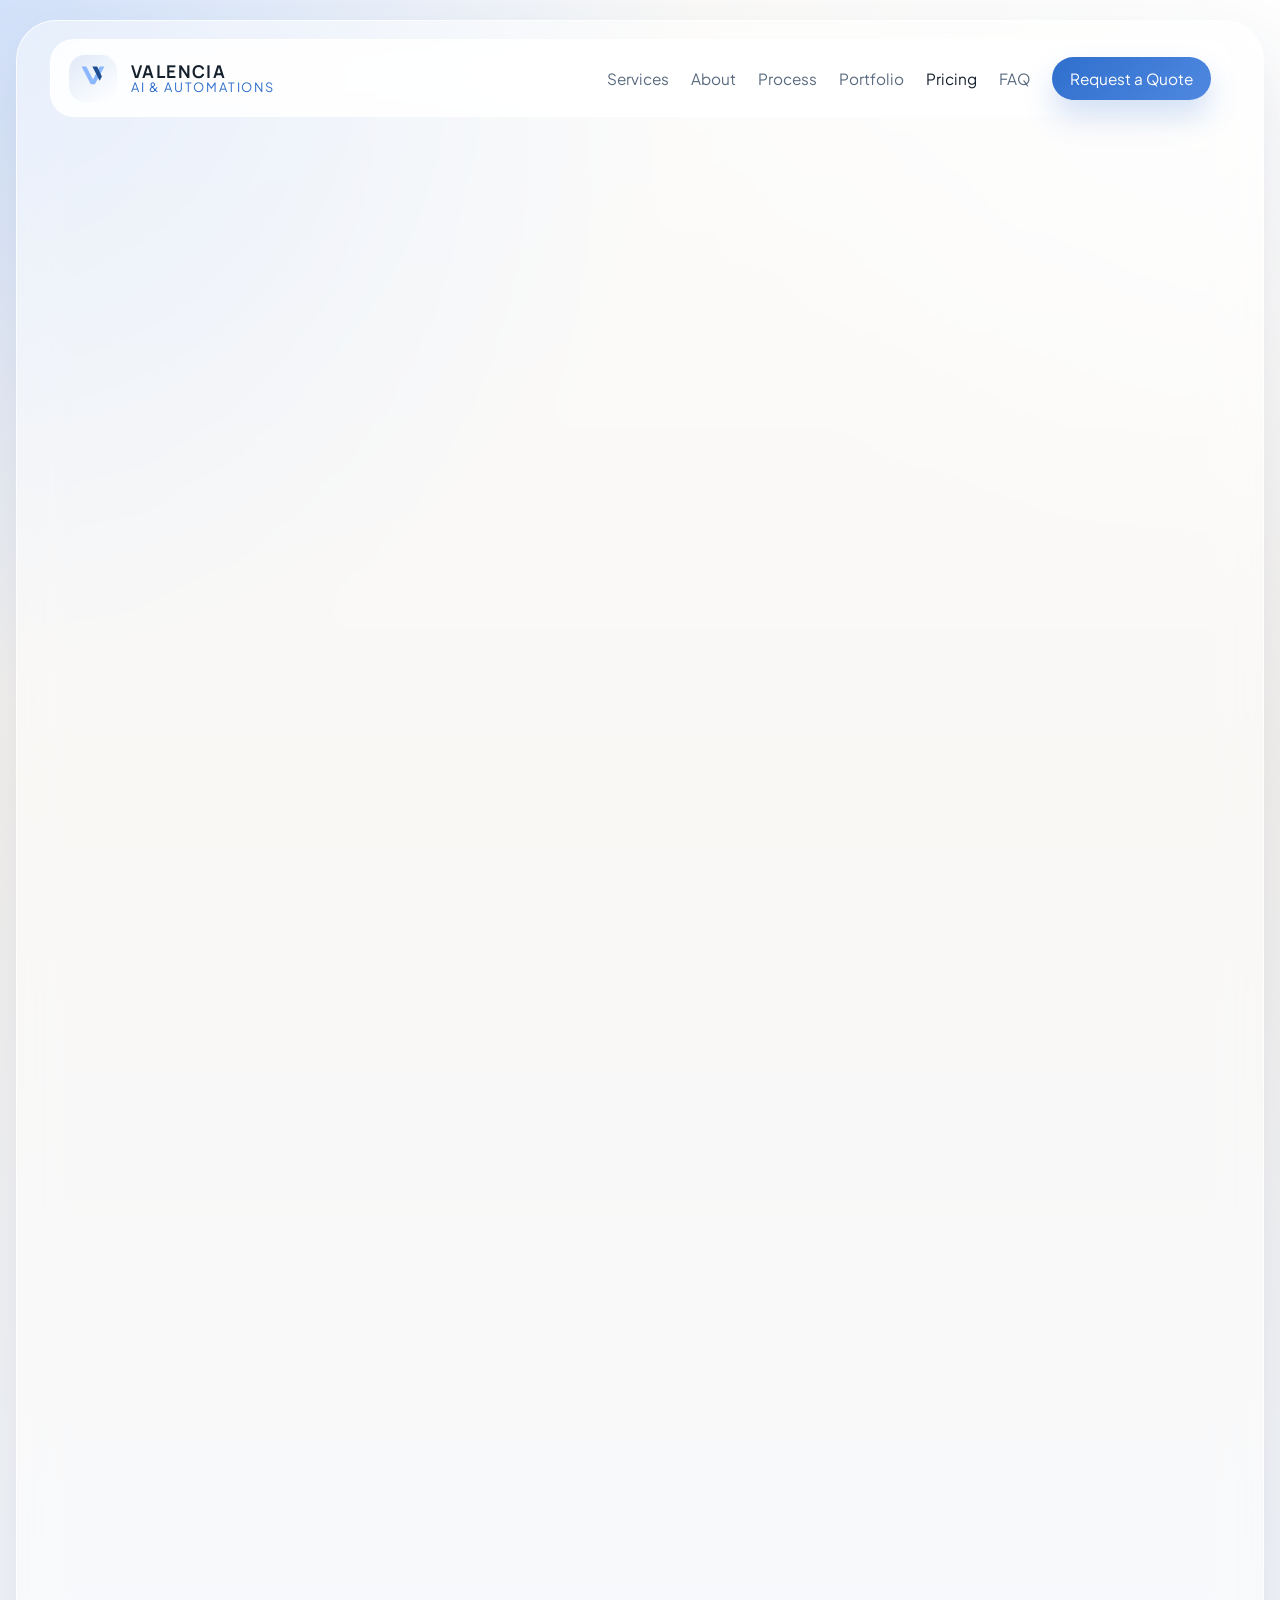
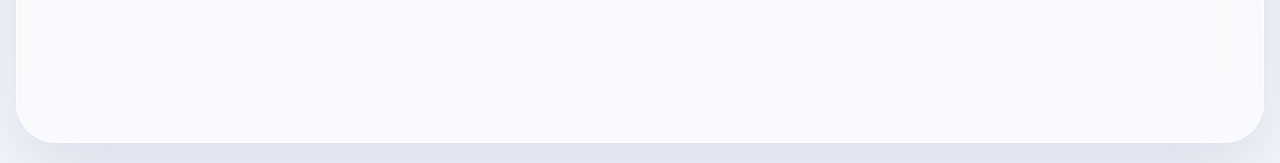
<file: pricing.html>
<!DOCTYPE html>
<html lang="en">
  <head>
    <meta charset="UTF-8" />
    <meta name="viewport" content="width=device-width, initial-scale=1.0" />
    <title>Pricing | Valencia AI &amp; Automations</title>
    <meta name="description" content="Starter packages for website design, automations, chatbots, and site technology setup from Valencia AI & Automations." />
    <link rel="preconnect" href="https://fonts.googleapis.com" />
    <link rel="preconnect" href="https://fonts.gstatic.com" crossorigin />
    <link href="https://fonts.googleapis.com/css2?family=Manrope:wght@500;600;700;800&family=Plus+Jakarta+Sans:wght@400;500;600;700&display=swap" rel="stylesheet" />
    <link rel="icon" href="./favicon.svg" type="image/svg+xml" />
    <link rel="stylesheet" href="./styles.css" />
  </head>
  <body>
    <div class="site-shell">
      <header class="site-header">
        <a class="brand" href="./index.html" aria-label="Valencia AI & Automations home"><span class="brand-mark" aria-hidden="true"><svg viewBox="0 0 88 72"><path d="M8 8h15l21 41L65 8h15L50 64H37L8 8Z"></path><path d="M42 8h15l15 31-7 14L42 8Z"></path></svg></span><span class="brand-copy"><strong>Valencia</strong><span>AI &amp; Automations</span></span></a>
        <button class="menu-toggle" type="button" aria-expanded="false" aria-controls="site-nav"><span></span><span></span><span></span><span class="sr-only">Toggle navigation</span></button>
        <nav class="site-nav" id="site-nav">
          <a href="./services.html">Services</a>
          <a href="./about.html">About</a>
          <a href="./process.html">Process</a>
          <a href="./portfolio.html">Portfolio</a>
          <a href="./pricing.html">Pricing</a>
          <a href="./faq.html">FAQ</a>
          <a href="./contact.html" class="nav-cta">Request a Quote</a>
        </nav>
      </header>

      <main>
        <section class="section page-hero">
          <div class="page-copy-block">
            <div class="breadcrumb"><a href="./index.html">Home</a><span>/</span><span>Pricing</span></div>
            <p class="eyebrow">Pricing</p>
            <h1>Starter packages with a clear first step for business owners.</h1>
            <p class="page-copy">These packages are meant to feel approachable, premium, and easy to understand while leaving room for custom scope.</p>
          </div>
          <div class="page-visual">
            <div class="visual-panel">
              <div class="panel-badge">Package Framing</div>
              <h3>Choose a starting point, then scale from there.</h3>
            </div>
          </div>
        </section>

        <section class="section">
          <div class="pricing-grid">
            <article class="price-card">
              <div><h3>Website Starter</h3><p class="price-tag">Starting at $1,500+</p></div>
              <p>Best for businesses needing a premium online presence, clear messaging, and stronger lead capture.</p>
              <ul>
                <li>Responsive multi-page website</li>
                <li>Messaging and CTA structure</li>
                <li>Launch-ready refinement</li>
              </ul>
            </article>
            <article class="price-card featured-price">
              <div><h3>Automation Starter</h3><p class="price-tag">Starting at $900+</p></div>
              <p>Best for businesses reducing admin work across inquiries, reminders, routing, and internal follow-up.</p>
              <ul>
                <li>Workflow mapping</li>
                <li>Targeted automation setup</li>
                <li>Testing and adjustment</li>
              </ul>
            </article>
            <article class="price-card">
              <div><h3>Chatbot Starter</h3><p class="price-tag">Starting at $1,200+</p></div>
              <p>Best for teams wanting better first response, website support, and FAQ handling without extra overhead.</p>
              <ul>
                <li>Brand-aligned chatbot setup</li>
                <li>Website integration</li>
                <li>Question and answer planning</li>
              </ul>
            </article>
            <article class="price-card">
              <div><h3>IT / Site Setup Starter</h3><p class="price-tag">Custom quote</p></div>
              <p>Best for offices, stores, and clinics modernizing their physical business systems and infrastructure.</p>
              <ul>
                <li>Assessment and planning</li>
                <li>POS / CCTV / network recommendations</li>
                <li>Implementation support</li>
              </ul>
            </article>
          </div>
        </section>
      </main>

      <footer class="site-footer">
        <div><a class="brand footer-brand" href="./index.html"><span class="brand-mark" aria-hidden="true"><svg viewBox="0 0 88 72"><path d="M8 8h15l21 41L65 8h15L50 64H37L8 8Z"></path><path d="M42 8h15l15 31-7 14L42 8Z"></path></svg></span><span class="brand-copy"><strong>Valencia</strong><span>AI &amp; Automations</span></span></a><p>Transparent starting points for modern business systems.</p></div>
        <div class="footer-links"><a href="./services.html">Services</a><a href="./portfolio.html">Portfolio</a><a href="./faq.html">FAQ</a><a href="./contact.html">Contact</a></div>
      </footer>
    </div>
    <script src="./script.js"></script>
  </body>
</html>
</file>
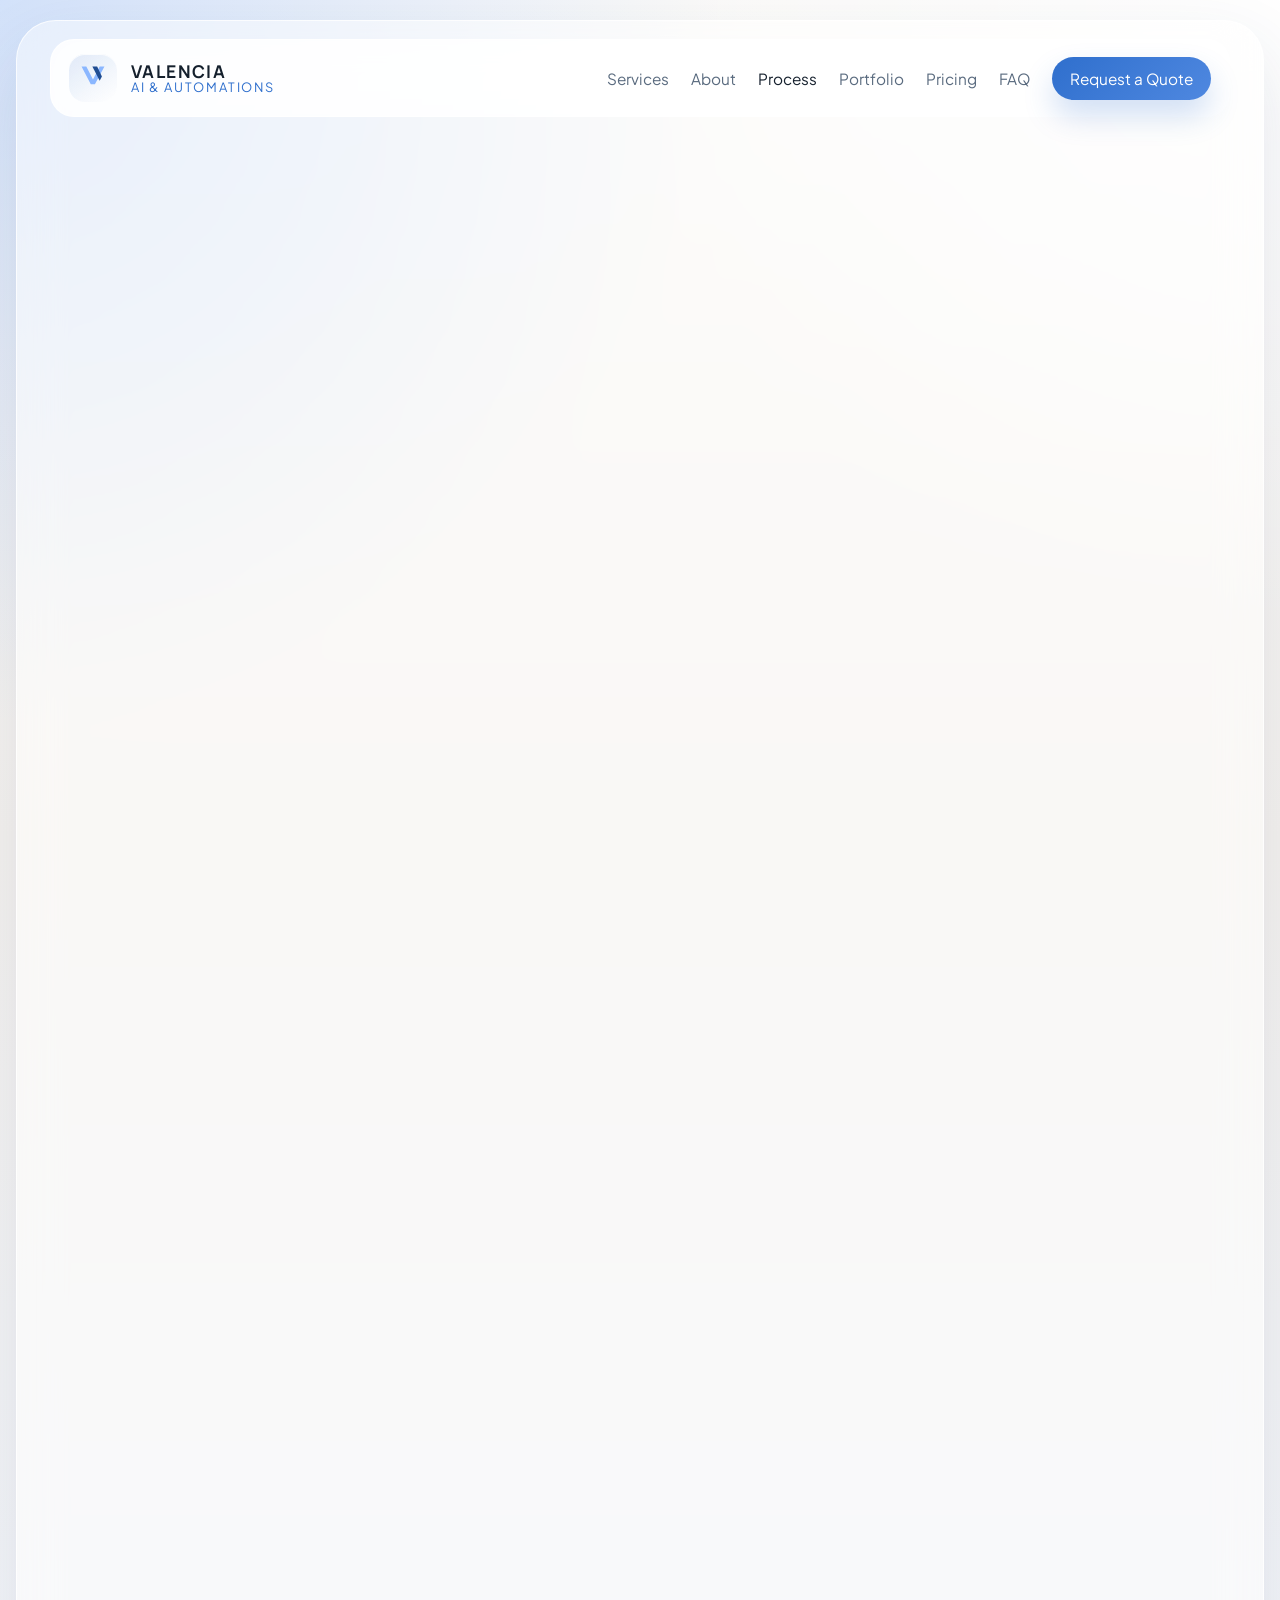
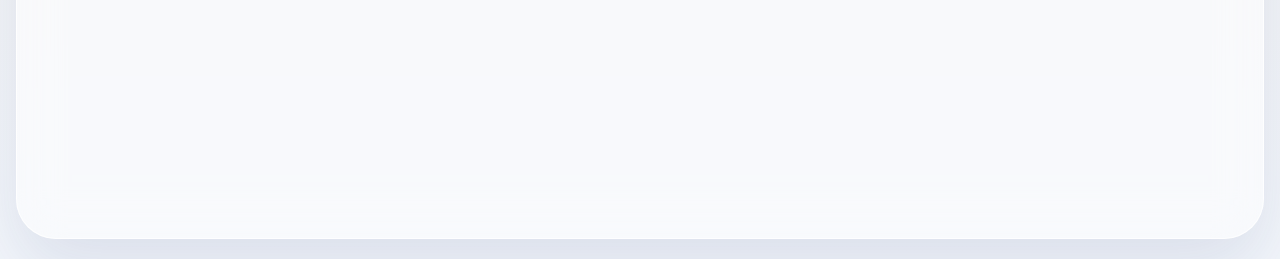
<file: process.html>
<!DOCTYPE html>
<html lang="en">
  <head>
    <meta charset="UTF-8" />
    <meta name="viewport" content="width=device-width, initial-scale=1.0" />
    <title>Process | Valencia AI &amp; Automations</title>
    <meta name="description" content="See the Valencia AI & Automations delivery process from discovery and design through build, launch, and ongoing support." />
    <link rel="preconnect" href="https://fonts.googleapis.com" />
    <link rel="preconnect" href="https://fonts.gstatic.com" crossorigin />
    <link href="https://fonts.googleapis.com/css2?family=Manrope:wght@500;600;700;800&family=Plus+Jakarta+Sans:wght@400;500;600;700&display=swap" rel="stylesheet" />
    <link rel="icon" href="./favicon.svg" type="image/svg+xml" />
    <link rel="stylesheet" href="./styles.css" />
  </head>
  <body>
    <div class="site-shell">
      <header class="site-header">
        <a class="brand" href="./index.html" aria-label="Valencia AI & Automations home"><span class="brand-mark" aria-hidden="true"><svg viewBox="0 0 88 72"><path d="M8 8h15l21 41L65 8h15L50 64H37L8 8Z"></path><path d="M42 8h15l15 31-7 14L42 8Z"></path></svg></span><span class="brand-copy"><strong>Valencia</strong><span>AI &amp; Automations</span></span></a>
        <button class="menu-toggle" type="button" aria-expanded="false" aria-controls="site-nav"><span></span><span></span><span></span><span class="sr-only">Toggle navigation</span></button>
        <nav class="site-nav" id="site-nav">
          <a href="./services.html">Services</a>
          <a href="./about.html">About</a>
          <a href="./process.html">Process</a>
          <a href="./portfolio.html">Portfolio</a>
          <a href="./pricing.html">Pricing</a>
          <a href="./faq.html">FAQ</a>
          <a href="./contact.html" class="nav-cta">Request a Quote</a>
        </nav>
      </header>

      <main>
        <section class="section page-hero">
          <div class="page-copy-block">
            <div class="breadcrumb"><a href="./index.html">Home</a><span>/</span><span>Process</span></div>
            <p class="eyebrow">Process</p>
            <h1>A calmer, more structured way to deliver websites, automation, and IT projects.</h1>
            <p class="page-copy">Valencia keeps projects grounded in discovery, clear planning, realistic implementation, and practical support after launch.</p>
          </div>
          <div class="page-visual">
            <div class="visual-panel">
              <div class="panel-badge">Four-Step Model</div>
              <h3>Discover. Design. Build. Launch.</h3>
              <div class="mock-flow"><div></div><div></div><div></div><div></div></div>
            </div>
          </div>
        </section>

        <section class="section">
          <div class="timeline-grid">
            <article class="timeline-card">
              <h3>01. Discover</h3>
              <p>Review goals, pain points, existing systems, customer flow, and where time is being lost.</p>
              <ul class="timeline-list">
                <li>Clarify priorities and constraints</li>
                <li>Map current tools and processes</li>
                <li>Identify the highest-value first move</li>
              </ul>
            </article>
            <article class="timeline-card">
              <h3>02. Design</h3>
              <p>Translate the business problem into the right structure, whether that is a website, an automation, or a broader system setup.</p>
              <ul class="timeline-list">
                <li>Plan content and service positioning</li>
                <li>Shape workflows and interactions</li>
                <li>Align scope with practical outcomes</li>
              </ul>
            </article>
            <article class="timeline-card">
              <h3>03. Build</h3>
              <p>Implement with clean execution and a strong focus on reliability, usability, and handoff clarity.</p>
              <ul class="timeline-list">
                <li>Build site pages and service flows</li>
                <li>Configure tools and automation logic</li>
                <li>Test before launch</li>
              </ul>
            </article>
            <article class="timeline-card">
              <h3>04. Launch &amp; Support</h3>
              <p>Go live with confidence and keep momentum through support, iteration, and next-stage recommendations.</p>
              <ul class="timeline-list">
                <li>Launch review and adjustment</li>
                <li>Operational support where needed</li>
                <li>Future-ready next steps</li>
              </ul>
            </article>
          </div>
        </section>
      </main>

      <footer class="site-footer">
        <div><a class="brand footer-brand" href="./index.html"><span class="brand-mark" aria-hidden="true"><svg viewBox="0 0 88 72"><path d="M8 8h15l21 41L65 8h15L50 64H37L8 8Z"></path><path d="M42 8h15l15 31-7 14L42 8Z"></path></svg></span><span class="brand-copy"><strong>Valencia</strong><span>AI &amp; Automations</span></span></a><p>Structured delivery with business-first thinking.</p></div>
        <div class="footer-links"><a href="./services.html">Services</a><a href="./portfolio.html">Portfolio</a><a href="./pricing.html">Pricing</a><a href="./contact.html">Contact</a></div>
      </footer>
    </div>
    <script src="./script.js"></script>
  </body>
</html>
</file>
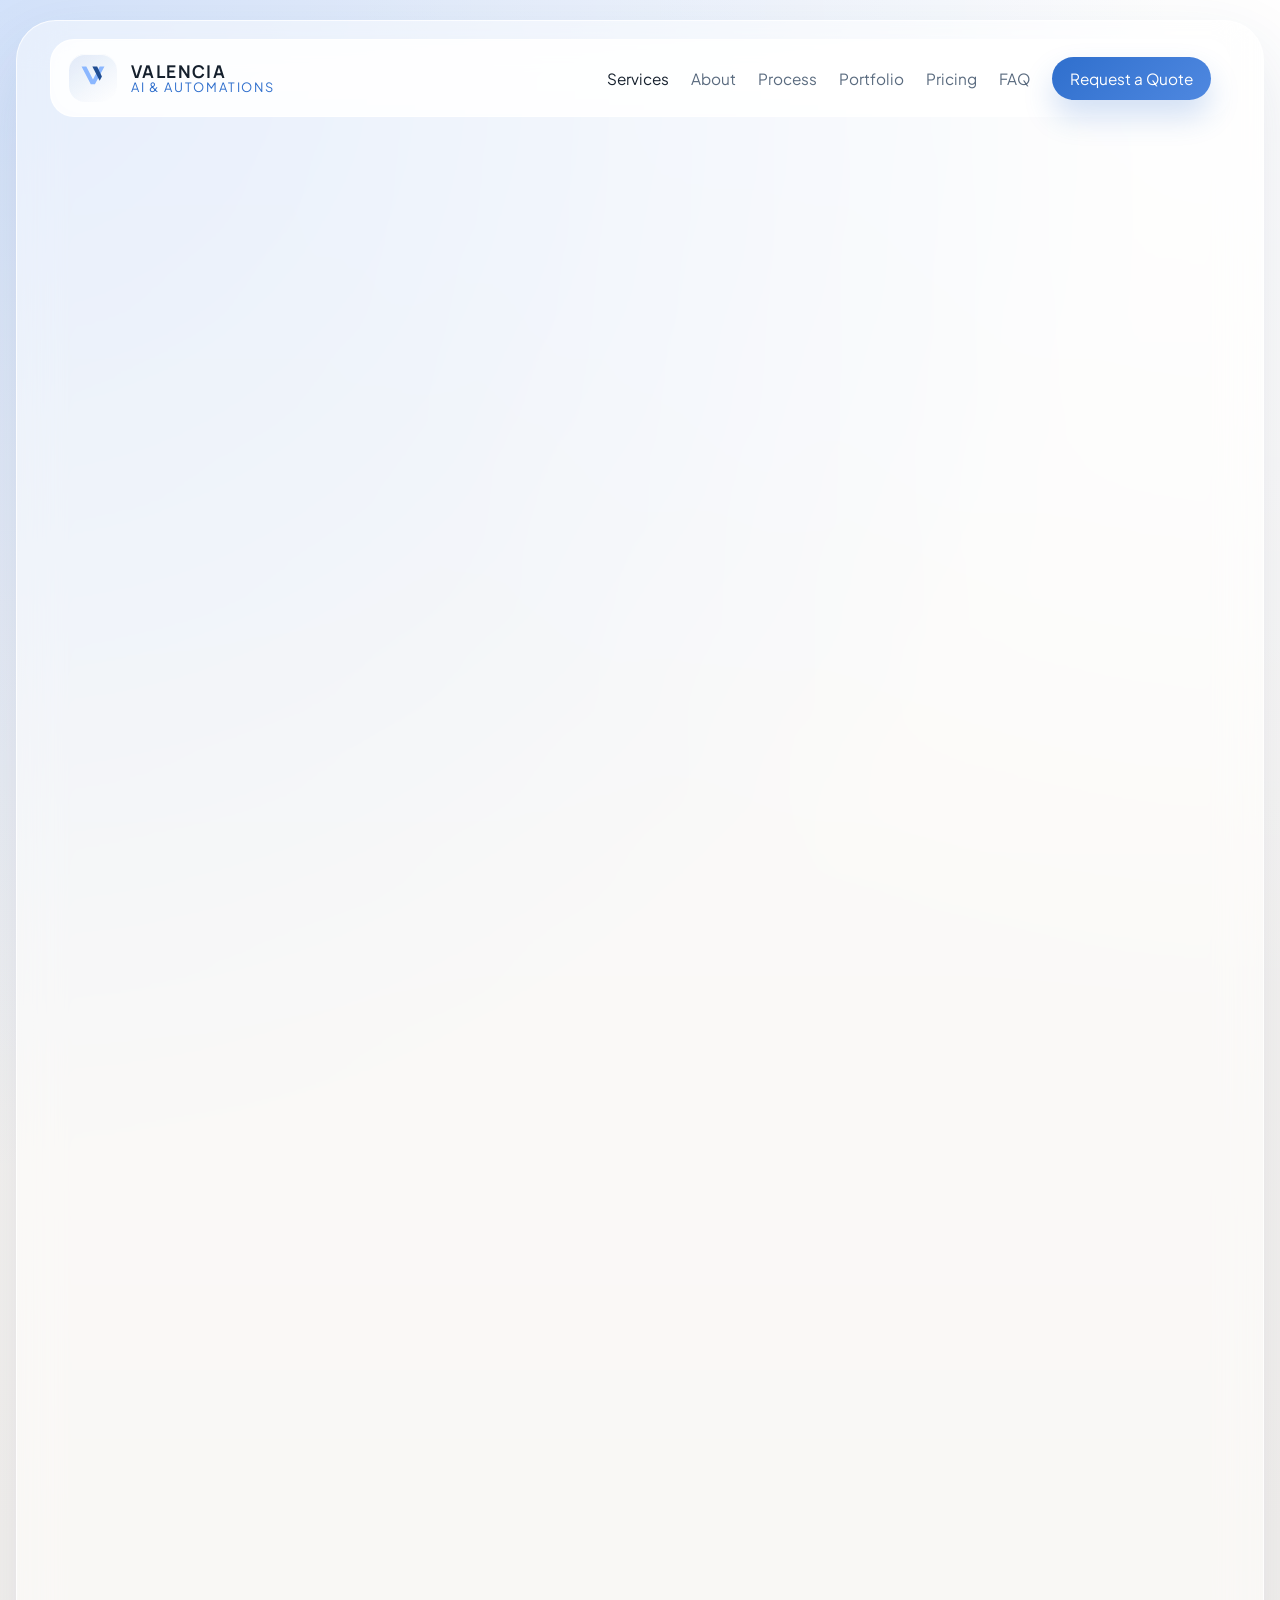
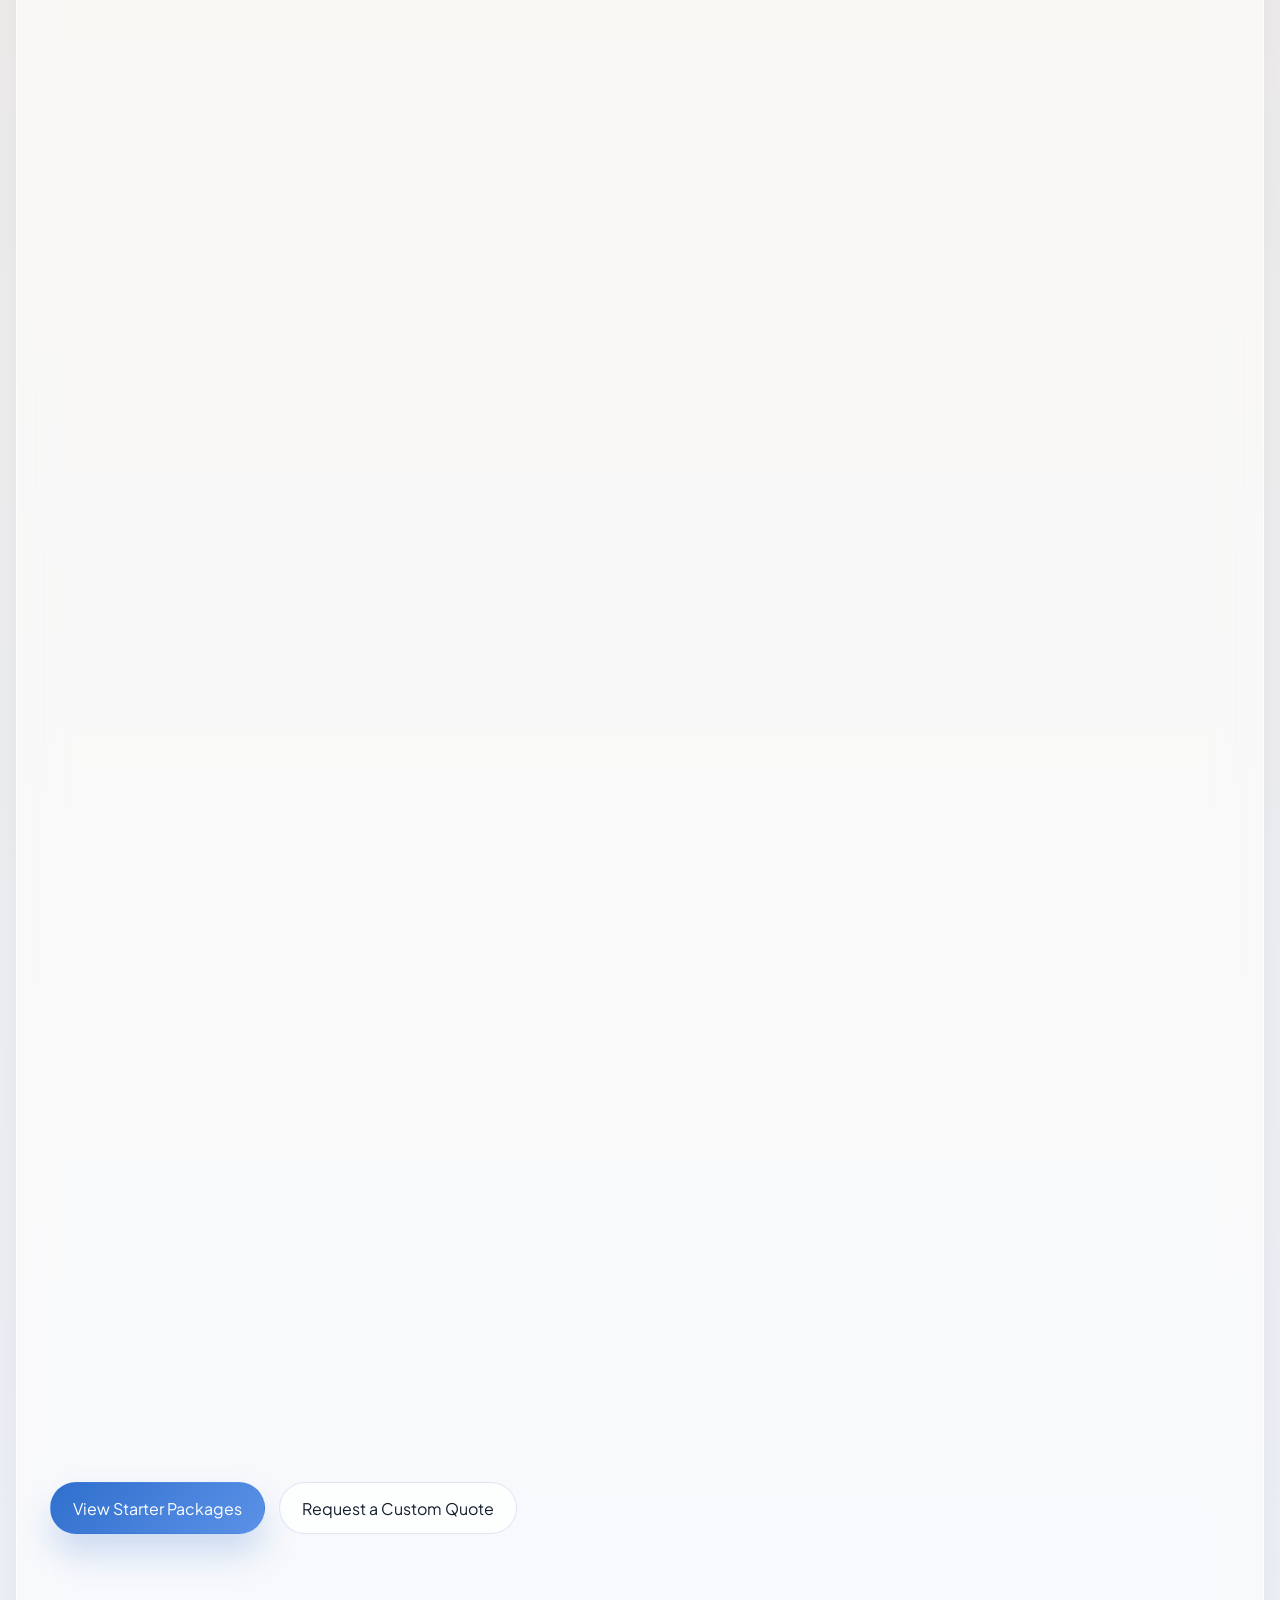
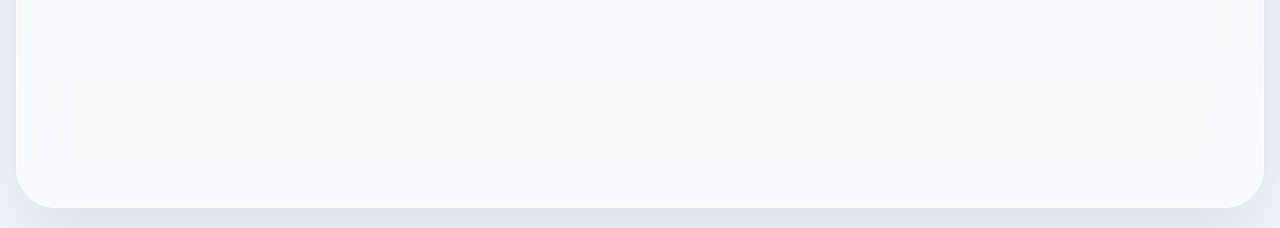
<file: services.html>
<!DOCTYPE html>
<html lang="en">
  <head>
    <meta charset="UTF-8" />
    <meta name="viewport" content="width=device-width, initial-scale=1.0" />
    <title>Services | Valencia AI &amp; Automations</title>
    <meta
      name="description"
      content="Explore website design, AI chatbots, business automations, POS modernization, CCTV, networking, and IT consulting services from Valencia AI & Automations."
    />
    <link rel="preconnect" href="https://fonts.googleapis.com" />
    <link rel="preconnect" href="https://fonts.gstatic.com" crossorigin />
    <link
      href="https://fonts.googleapis.com/css2?family=Manrope:wght@500;600;700;800&family=Plus+Jakarta+Sans:wght@400;500;600;700&display=swap"
      rel="stylesheet"
    />
    <link rel="icon" href="./favicon.svg" type="image/svg+xml" />
    <link rel="stylesheet" href="./styles.css" />
  </head>
  <body>
    <div class="site-shell">
      <header class="site-header">
        <a class="brand" href="./index.html" aria-label="Valencia AI & Automations home">
          <span class="brand-mark" aria-hidden="true">
            <svg viewBox="0 0 88 72">
              <path d="M8 8h15l21 41L65 8h15L50 64H37L8 8Z"></path>
              <path d="M42 8h15l15 31-7 14L42 8Z"></path>
            </svg>
          </span>
          <span class="brand-copy"><strong>Valencia</strong><span>AI &amp; Automations</span></span>
        </a>
        <button class="menu-toggle" type="button" aria-expanded="false" aria-controls="site-nav">
          <span></span><span></span><span></span><span class="sr-only">Toggle navigation</span>
        </button>
        <nav class="site-nav" id="site-nav">
          <a href="./services.html">Services</a>
          <a href="./about.html">About</a>
          <a href="./process.html">Process</a>
          <a href="./portfolio.html">Portfolio</a>
          <a href="./pricing.html">Pricing</a>
          <a href="./faq.html">FAQ</a>
          <a href="./contact.html" class="nav-cta">Request a Quote</a>
        </nav>
      </header>

      <main>
        <section class="section page-hero">
          <div class="page-copy-block">
            <div class="breadcrumb"><a href="./index.html">Home</a><span>/</span><span>Services</span></div>
            <p class="eyebrow">Services</p>
            <h1>Technology services designed around real business needs.</h1>
            <p class="page-copy">
              Valencia AI &amp; Automations offers a focused mix of digital, operational, and
              on-site support services so businesses can strengthen customer experience and simplify
              day-to-day work.
            </p>
            <div class="page-anchor-row">
              <a href="#digital">Digital</a>
              <a href="#automation">Automation &amp; AI</a>
              <a href="#site-tech">Site Technology</a>
            </div>
          </div>
          <div class="page-visual">
            <div class="visual-panel">
              <div class="panel-badge">Service Structure</div>
              <h3>Clear lanes, connected outcomes.</h3>
              <div class="visual-grid">
                <div></div>
                <div></div>
                <div></div>
                <div></div>
              </div>
            </div>
          </div>
        </section>

        <section class="section" id="digital">
          <div class="section-heading">
            <p class="eyebrow">Digital Presence</p>
            <h2>Launch-ready websites that feel premium and make it easier to win trust.</h2>
          </div>
          <div class="service-columns">
            <article class="service-list">
              <h3>Website design and development</h3>
              <p>Custom business websites with clearer messaging, responsive layouts, and stronger conversion structure.</p>
              <ul>
                <li>Homepage, service pages, and contact flow</li>
                <li>Lead-focused copy and CTA structure</li>
                <li>Mobile-first design with polished presentation</li>
              </ul>
            </article>
            <article class="service-list">
              <h3>Lead capture and booking systems</h3>
              <p>Forms, intake pathways, and booking flows that help turn more visits into actual inquiries.</p>
              <ul>
                <li>Quote request forms</li>
                <li>Consultation booking flows</li>
                <li>Follow-up ready intake structure</li>
              </ul>
            </article>
          </div>
        </section>

        <section class="section" id="automation">
          <div class="section-heading">
            <p class="eyebrow">Automation &amp; AI</p>
            <h2>Systems that reduce manual work and help teams respond faster.</h2>
          </div>
          <div class="service-columns">
            <article class="service-list">
              <h3>Workflow and business automations</h3>
              <p>Reduce repetitive admin and handoff delays with practical automations connected to the tools you already use.</p>
              <ul>
                <li>Lead routing and response workflows</li>
                <li>Booking reminders and follow-up</li>
                <li>Internal notifications and task triggers</li>
              </ul>
            </article>
            <article class="service-list">
              <h3>AI chatbots and internal assistants</h3>
              <p>Bring AI into customer and internal workflows in a way that stays useful, grounded, and on brand.</p>
              <ul>
                <li>FAQ and inquiry chatbots</li>
                <li>Internal knowledge assistants</li>
                <li>Response guidance for staff teams</li>
              </ul>
            </article>
          </div>
        </section>

        <section class="section" id="site-tech">
          <div class="section-heading">
            <p class="eyebrow">Site Technology</p>
            <h2>Reliable support for physical business systems and operational setup.</h2>
          </div>
          <div class="service-columns">
            <article class="service-list">
              <h3>POS, CCTV, and network modernization</h3>
              <p>Upgrade the practical systems that keep a retail shop, office, clinic, or service space running smoothly.</p>
              <ul>
                <li>POS setup and modernization support</li>
                <li>CCTV and camera placement planning</li>
                <li>Network and Wi-Fi optimization</li>
              </ul>
            </article>
            <article class="service-list">
              <h3>IT consultancy and process improvement</h3>
              <p>Get guidance on choosing better systems, reducing tool clutter, and improving how work moves through the business.</p>
              <ul>
                <li>Technology planning and cleanup</li>
                <li>Workflow review and refinement</li>
                <li>Support recommendations for next-stage growth</li>
              </ul>
            </article>
          </div>
          <div class="section-actions">
            <a class="button button-primary" href="./pricing.html">View Starter Packages</a>
            <a class="button button-secondary" href="./contact.html">Request a Custom Quote</a>
          </div>
        </section>
      </main>

      <footer class="site-footer">
        <div>
          <a class="brand footer-brand" href="./index.html">
            <span class="brand-mark" aria-hidden="true">
              <svg viewBox="0 0 88 72"><path d="M8 8h15l21 41L65 8h15L50 64H37L8 8Z"></path><path d="M42 8h15l15 31-7 14L42 8Z"></path></svg>
            </span>
            <span class="brand-copy"><strong>Valencia</strong><span>AI &amp; Automations</span></span>
          </a>
          <p>Practical, premium systems for growing Canadian businesses.</p>
        </div>
        <div class="footer-links">
          <a href="./portfolio.html">Portfolio</a>
          <a href="./pricing.html">Pricing</a>
          <a href="./faq.html">FAQ</a>
          <a href="./contact.html">Contact</a>
        </div>
      </footer>
    </div>
    <script src="./script.js"></script>
  </body>
</html>
</file>
<file: styles.css>
:root {
  --bg: #f5f2ee;
  --surface: rgba(255, 255, 255, 0.8);
  --surface-strong: #ffffff;
  --surface-alt: #eef4fb;
  --surface-blue: #e7f0ff;
  --text: #15202d;
  --text-soft: #5a6b7f;
  --line: rgba(79, 114, 160, 0.16);
  --blue: #2f6fcd;
  --blue-soft: #8bb7ff;
  --blue-deep: #1f4d92;
  --shadow: 0 30px 70px rgba(38, 69, 120, 0.12);
  --radius-xl: 40px;
  --radius-lg: 32px;
  --radius-md: 22px;
  --radius-sm: 16px;
  --max-width: 1180px;
}

* {
  box-sizing: border-box;
}

html {
  scroll-behavior: smooth;
}

body {
  margin: 0;
  font-family: "Plus Jakarta Sans", sans-serif;
  color: var(--text);
  background:
    radial-gradient(circle at top left, rgba(139, 183, 255, 0.36), transparent 32%),
    radial-gradient(circle at top right, rgba(255, 255, 255, 0.9), transparent 28%),
    linear-gradient(180deg, #fbfaf8 0%, #f5f2ee 45%, #f3f6fb 100%);
}

img,
svg {
  display: block;
  max-width: 100%;
}

a {
  color: inherit;
  text-decoration: none;
}

button,
input,
textarea {
  font: inherit;
}

.sr-only {
  position: absolute;
  width: 1px;
  height: 1px;
  padding: 0;
  margin: -1px;
  overflow: hidden;
  clip: rect(0, 0, 0, 0);
  border: 0;
}

.site-shell {
  width: min(calc(100% - 32px), 1320px);
  margin: 20px auto;
  border: 1px solid rgba(255, 255, 255, 0.75);
  border-radius: var(--radius-xl);
  background: rgba(255, 255, 255, 0.44);
  backdrop-filter: blur(22px);
  box-shadow: var(--shadow);
  overflow: clip;
}

.site-header,
.section,
.site-footer,
.trust-strip {
  width: min(calc(100% - 40px), var(--max-width));
  margin: 0 auto;
}

.site-header {
  position: sticky;
  top: 14px;
  z-index: 30;
  margin-top: 18px;
  display: flex;
  align-items: center;
  justify-content: space-between;
  padding: 14px 18px;
  border: 1px solid rgba(255, 255, 255, 0.75);
  border-radius: 24px;
  background: rgba(255, 255, 255, 0.84);
  backdrop-filter: blur(18px);
}

.brand {
  display: inline-flex;
  gap: 14px;
  align-items: center;
}

.brand-mark {
  width: 48px;
  height: 48px;
  padding: 10px;
  border-radius: 16px;
  background: linear-gradient(145deg, rgba(49, 110, 204, 0.14), rgba(255, 255, 255, 0.95));
  box-shadow: inset 0 1px 0 rgba(255, 255, 255, 0.8);
}

.brand-mark path:first-child,
.panel-mark path:first-child {
  fill: var(--blue-soft);
}

.brand-mark path:last-child,
.panel-mark path:last-child {
  fill: var(--blue-deep);
}

.brand-copy {
  display: flex;
  flex-direction: column;
  line-height: 1.05;
}

.brand-copy strong {
  font-family: "Manrope", sans-serif;
  font-size: 1.1rem;
  letter-spacing: 0.08em;
  text-transform: uppercase;
}

.brand-copy span {
  color: var(--blue);
  font-size: 0.8rem;
  letter-spacing: 0.14em;
  text-transform: uppercase;
}

.site-nav {
  display: flex;
  gap: 22px;
  align-items: center;
  color: var(--text-soft);
  font-size: 0.96rem;
}

.site-nav a:hover,
.site-nav a:focus-visible,
.site-nav a[aria-current="page"] {
  color: var(--text);
}

.nav-cta {
  padding: 12px 18px;
  border-radius: 999px;
  background: linear-gradient(135deg, var(--blue), #4f88e0);
  color: white !important;
  box-shadow: 0 16px 30px rgba(47, 111, 205, 0.22);
}

.menu-toggle {
  display: none;
  padding: 10px;
  border: 0;
  border-radius: 12px;
  background: #eef4fb;
}

.menu-toggle span {
  display: block;
  width: 20px;
  height: 2px;
  margin: 4px 0;
  background: var(--text);
}

.section {
  padding: 88px 0;
}

.hero,
.page-hero {
  display: grid;
  grid-template-columns: 1.04fr 0.96fr;
  gap: 34px;
  align-items: center;
}

.hero {
  padding-top: 72px;
}

.page-hero {
  padding-top: 54px;
}

.eyebrow {
  margin: 0 0 14px;
  color: var(--blue);
  font-size: 0.82rem;
  font-weight: 700;
  letter-spacing: 0.16em;
  text-transform: uppercase;
}

.hero h1,
.page-hero h1,
.section-heading h2,
.hero-card h2,
.contact-copy h2,
.contact-cta-card h2 {
  margin: 0;
  font-family: "Manrope", sans-serif;
  line-height: 1.02;
  letter-spacing: -0.05em;
}

.hero h1,
.page-hero h1 {
  font-size: clamp(3rem, 7vw, 5.3rem);
  max-width: 10.5ch;
}

.hero-text,
.page-copy,
.intro-card p,
.split-heading p,
.card p,
.feature-card p,
.step-card p,
.case-card p,
.benefit-card p,
.price-card p,
.faq-list p,
.contact-copy p,
.form-note,
.showcase-card p,
.info-card p,
.timeline-card p,
.outcome-card p,
.audience-list p,
.contact-cta-card p,
.list-card p {
  color: var(--text-soft);
  line-height: 1.72;
}

.hero-text,
.page-copy {
  font-size: 1.06rem;
  max-width: 60ch;
  margin: 22px 0 28px;
}

.hero-actions,
.section-actions {
  display: flex;
  gap: 14px;
  flex-wrap: wrap;
}

.button {
  display: inline-flex;
  align-items: center;
  justify-content: center;
  min-height: 52px;
  padding: 0 22px;
  border-radius: 999px;
  border: 1px solid transparent;
  transition: transform 180ms ease, box-shadow 180ms ease, background 180ms ease;
}

.button:hover,
.button:focus-visible {
  transform: translateY(-1px);
}

.button-primary {
  background: linear-gradient(135deg, var(--blue), #5c92e7);
  color: #fff;
  box-shadow: 0 20px 34px rgba(47, 111, 205, 0.22);
}

.button-secondary {
  border-color: rgba(47, 111, 205, 0.16);
  background: rgba(255, 255, 255, 0.72);
}

.text-link {
  display: inline-flex;
  margin-top: 14px;
  color: var(--blue-deep);
  font-weight: 700;
}

.hero-points {
  display: grid;
  gap: 10px;
  margin: 28px 0 0;
  padding: 0;
  list-style: none;
  color: var(--text);
}

.hero-points li {
  position: relative;
  padding-left: 24px;
}

.hero-points li::before,
.list-checks li::before {
  content: "";
  position: absolute;
  top: 11px;
  left: 0;
  width: 10px;
  height: 10px;
  border-radius: 999px;
  background: linear-gradient(180deg, var(--blue-soft), var(--blue));
}

.hero-visual,
.page-visual {
  display: grid;
  gap: 20px;
}

.hero-card,
.intro-card,
.card,
.feature-card,
.step-card,
.case-card,
.benefit-card,
.price-card,
.contact-panel,
.faq-list details,
.showcase-card,
.info-card,
.timeline-card,
.outcome-card,
.contact-cta-card,
.list-card {
  border: 1px solid rgba(255, 255, 255, 0.78);
  border-radius: var(--radius-lg);
  background: var(--surface);
  box-shadow: var(--shadow);
}

.hero-card,
.feature-card,
.step-card,
.showcase-card,
.outcome-card,
.timeline-card,
.info-card,
.list-card,
.card {
  padding: 28px;
}

.brand-panel {
  position: relative;
  overflow: hidden;
}

.brand-panel::after,
.visual-panel::after {
  content: "";
  position: absolute;
  inset: auto -10% -30% auto;
  width: 240px;
  height: 240px;
  border-radius: 50%;
  background: radial-gradient(circle, rgba(139, 183, 255, 0.25), transparent 68%);
}

.panel-badge {
  display: inline-block;
  padding: 10px 14px;
  border-radius: 999px;
  background: #eef5ff;
  color: var(--blue-deep);
  font-size: 0.82rem;
  font-weight: 700;
  letter-spacing: 0.08em;
  text-transform: uppercase;
}

.panel-mark {
  width: 90px;
  margin: 26px 0 22px;
}

.hero-card h2 {
  font-size: clamp(1.85rem, 4vw, 2.7rem);
  max-width: 13ch;
  letter-spacing: -0.04em;
}

.stat-grid,
.quick-facts,
.mini-metrics {
  display: grid;
  gap: 16px;
}

.stat-grid {
  grid-template-columns: repeat(2, minmax(0, 1fr));
  margin-top: 26px;
}

.quick-facts,
.mini-metrics {
  grid-template-columns: repeat(2, minmax(0, 1fr));
}

.stat-grid article,
.metric,
.fact-chip,
.mini-metrics article {
  padding: 18px;
  border-radius: 22px;
  background: rgba(255, 255, 255, 0.76);
  border: 1px solid rgba(47, 111, 205, 0.08);
}

.metric strong,
.stat-grid strong,
.mini-metrics strong,
.fact-chip strong {
  display: block;
  font-family: "Manrope", sans-serif;
  font-size: 1.14rem;
}

.metric span,
.stat-grid span,
.mini-metrics span,
.fact-chip span {
  display: block;
  margin-top: 6px;
  color: var(--text-soft);
  line-height: 1.5;
}

.metrics-panel {
  display: grid;
  gap: 14px;
}

.trust-strip {
  display: grid;
  gap: 18px;
  padding: 26px 0 0;
  color: var(--text-soft);
}

.trust-strip p {
  margin: 0;
  font-weight: 600;
}

.trust-strip div {
  display: flex;
  flex-wrap: wrap;
  gap: 12px;
}

.trust-strip span {
  padding: 10px 16px;
  border: 1px solid var(--line);
  border-radius: 999px;
  background: rgba(255, 255, 255, 0.66);
}

.section-heading {
  display: grid;
  gap: 14px;
  margin-bottom: 32px;
}

.section-heading h2,
.contact-copy h2,
.contact-cta-card h2 {
  font-size: clamp(2.2rem, 5vw, 3.4rem);
  max-width: 14ch;
}

.split-heading {
  grid-template-columns: 1.3fr 0.7fr;
  align-items: end;
}

.feature-grid,
.process-grid,
.pricing-grid,
.portfolio-preview-grid,
.portfolio-grid,
.case-study-grid,
.info-grid,
.timeline-grid,
.benefit-grid,
.service-columns,
.audience-grid,
.support-grid {
  display: grid;
  gap: 18px;
}

.feature-grid {
  grid-template-columns: repeat(4, minmax(0, 1fr));
}

.process-grid {
  grid-template-columns: repeat(4, minmax(0, 1fr));
}

.pricing-grid,
.portfolio-preview-grid {
  grid-template-columns: repeat(3, minmax(0, 1fr));
}

.portfolio-grid,
.case-study-grid,
.timeline-grid,
.service-columns,
.audience-grid,
.support-grid {
  grid-template-columns: repeat(2, minmax(0, 1fr));
}

.benefit-grid {
  grid-template-columns: repeat(3, minmax(0, 1fr));
}

.info-grid {
  grid-template-columns: repeat(3, minmax(0, 1fr));
}

.feature-card h3,
.step-card h3,
.price-card h3,
.showcase-card h3,
.outcome-card h3,
.timeline-card h3,
.info-card h3,
.list-card h3,
.service-list h3,
.audience-list h3 {
  margin: 0 0 10px;
  font-family: "Manrope", sans-serif;
  font-size: 1.22rem;
  letter-spacing: -0.03em;
}

.step-card span {
  display: inline-flex;
  align-items: center;
  justify-content: center;
  width: 46px;
  height: 46px;
  margin-bottom: 18px;
  border-radius: 14px;
  background: linear-gradient(180deg, rgba(139, 183, 255, 0.3), rgba(47, 111, 205, 0.14));
  color: var(--blue-deep);
  font-weight: 800;
}

.featured-price {
  position: relative;
  background: linear-gradient(180deg, rgba(241, 247, 255, 0.96), rgba(255, 255, 255, 0.88));
}

.featured-price::before {
  content: "Most Requested";
  position: absolute;
  top: 20px;
  right: 20px;
  padding: 8px 12px;
  border-radius: 999px;
  background: #e8f1ff;
  color: var(--blue-deep);
  font-size: 0.75rem;
  font-weight: 800;
  letter-spacing: 0.08em;
  text-transform: uppercase;
}

.price-tag {
  margin: 8px 0 0;
  color: var(--blue-deep);
  font-weight: 700;
}

.price-card ul,
.list-checks,
.service-list ul,
.timeline-list,
.faq-links,
.outcome-list {
  display: grid;
  gap: 8px;
  margin: 18px 0 0;
  padding-left: 18px;
  color: var(--text-soft);
}

.faq-list {
  display: grid;
  gap: 14px;
}

.faq-list details {
  padding: 22px 24px;
}

.faq-list summary {
  cursor: pointer;
  list-style: none;
  font-family: "Manrope", sans-serif;
  font-size: 1.08rem;
  font-weight: 700;
}

.faq-list summary::-webkit-details-marker {
  display: none;
}

.faq-list details p {
  margin: 14px 0 0;
}

.contact-panel {
  display: grid;
  grid-template-columns: 0.92fr 1.08fr;
  gap: 28px;
  padding: 34px;
}

.contact-points {
  display: grid;
  gap: 10px;
  margin-top: 24px;
}

.contact-form {
  display: grid;
  gap: 16px;
  padding: 28px;
  border-radius: var(--radius-md);
  background: rgba(255, 255, 255, 0.82);
}

.contact-form label {
  display: grid;
  gap: 8px;
  font-weight: 600;
}

.contact-form input,
.contact-form textarea {
  width: 100%;
  padding: 14px 16px;
  border: 1px solid rgba(47, 111, 205, 0.14);
  border-radius: 16px;
  background: #fdfefe;
  color: var(--text);
}

.contact-form input:focus,
.contact-form textarea:focus {
  outline: 2px solid rgba(47, 111, 205, 0.22);
  border-color: rgba(47, 111, 205, 0.28);
}

.contact-cta-card {
  display: grid;
  grid-template-columns: 1.2fr 0.8fr;
  gap: 24px;
  padding: 34px;
}

.cta-column {
  display: grid;
  gap: 14px;
  align-content: center;
}

.visual-panel,
.showcase-card {
  position: relative;
  overflow: hidden;
}

.showcase-card {
  min-height: 100%;
}

.mock-browser {
  display: inline-flex;
  gap: 6px;
  margin-bottom: 18px;
}

.mock-browser span {
  width: 10px;
  height: 10px;
  border-radius: 50%;
  background: rgba(47, 111, 205, 0.22);
}

.mock-dashboard {
  display: grid;
  gap: 12px;
  margin-bottom: 18px;
}

.mock-stat {
  height: 54px;
  border-radius: 18px;
  background: linear-gradient(90deg, rgba(139, 183, 255, 0.42), rgba(47, 111, 205, 0.12));
}

.mock-stat.large {
  height: 88px;
}

.mock-chat {
  display: grid;
  gap: 10px;
  margin-bottom: 18px;
}

.bubble {
  height: 36px;
  border-radius: 18px;
  width: 78%;
  background: rgba(47, 111, 205, 0.14);
}

.bubble.outgoing {
  justify-self: end;
  background: rgba(47, 111, 205, 0.24);
}

.bubble.short {
  width: 54%;
}

.mock-flow {
  display: grid;
  grid-template-columns: repeat(4, 1fr);
  gap: 12px;
  margin-bottom: 18px;
}

.mock-flow div {
  height: 72px;
  border-radius: 18px;
  background: linear-gradient(180deg, rgba(139, 183, 255, 0.35), rgba(47, 111, 205, 0.1));
}

.visual-stack {
  display: grid;
  gap: 16px;
}

.visual-panel {
  padding: 28px;
  min-height: 220px;
  border: 1px solid rgba(255, 255, 255, 0.78);
  border-radius: var(--radius-lg);
  background: linear-gradient(180deg, rgba(241, 247, 255, 0.96), rgba(255, 255, 255, 0.88));
  box-shadow: var(--shadow);
}

.visual-panel h3 {
  margin: 0 0 10px;
  font-family: "Manrope", sans-serif;
  font-size: 1.45rem;
}

.visual-grid {
  display: grid;
  grid-template-columns: repeat(2, minmax(0, 1fr));
  gap: 12px;
  margin-top: 18px;
}

.visual-grid div {
  min-height: 70px;
  border-radius: 18px;
  background: rgba(255, 255, 255, 0.72);
  border: 1px solid rgba(47, 111, 205, 0.08);
}

.timeline-card,
.info-card,
.outcome-card,
.list-card,
.service-list,
.audience-list {
  padding: 28px;
}

.service-list,
.audience-list {
  border: 1px solid rgba(255, 255, 255, 0.78);
  border-radius: var(--radius-lg);
  background: var(--surface);
  box-shadow: var(--shadow);
}

.service-list ul,
.list-checks,
.timeline-list,
.faq-links,
.outcome-list {
  list-style: none;
  padding-left: 0;
}

.list-checks li,
.timeline-list li,
.faq-links li,
.outcome-list li {
  position: relative;
  padding-left: 24px;
}

.breadcrumb {
  display: inline-flex;
  gap: 8px;
  align-items: center;
  margin-bottom: 16px;
  color: var(--text-soft);
  font-size: 0.92rem;
}

.page-anchor-row {
  display: flex;
  flex-wrap: wrap;
  gap: 12px;
  margin-top: 12px;
}

.page-anchor-row a {
  padding: 10px 14px;
  border-radius: 999px;
  border: 1px solid var(--line);
  background: rgba(255, 255, 255, 0.7);
  color: var(--text-soft);
}

.site-footer {
  display: flex;
  justify-content: space-between;
  gap: 22px;
  padding: 32px 0 40px;
  color: var(--text-soft);
}

.footer-brand {
  margin-bottom: 12px;
}

.footer-links {
  display: flex;
  gap: 20px;
  align-items: start;
  flex-wrap: wrap;
}

.is-ready .hero-copy,
.is-ready .hero-visual,
.is-ready .page-copy-block,
.is-ready .page-visual,
.is-ready .section-heading,
.is-ready .feature-grid,
.is-ready .process-grid,
.is-ready .pricing-grid,
.is-ready .portfolio-preview-grid,
.is-ready .portfolio-grid,
.is-ready .case-study-grid,
.is-ready .info-grid,
.is-ready .timeline-grid,
.is-ready .benefit-grid,
.is-ready .contact-panel,
.is-ready .contact-cta-card,
.is-ready .faq-list,
.is-ready .service-columns,
.is-ready .audience-grid,
.is-ready .support-grid,
.is-ready .site-footer {
  opacity: 0;
  transform: translateY(24px);
  transition: opacity 560ms ease, transform 560ms ease;
}

.is-visible {
  opacity: 1;
  transform: translateY(0);
}

@media (max-width: 1120px) {
  .hero,
  .page-hero,
  .split-heading,
  .contact-panel,
  .contact-cta-card,
  .feature-grid,
  .process-grid,
  .pricing-grid,
  .portfolio-preview-grid,
  .benefit-grid,
  .info-grid,
  .service-columns,
  .audience-grid,
  .support-grid {
    grid-template-columns: repeat(2, minmax(0, 1fr));
  }

  .portfolio-grid,
  .case-study-grid,
  .timeline-grid {
    grid-template-columns: 1fr;
  }
}

@media (max-width: 820px) {
  .site-shell {
    width: min(calc(100% - 20px), 1320px);
    margin: 10px auto;
    border-radius: 28px;
  }

  .site-header,
  .section,
  .site-footer,
  .trust-strip {
    width: min(calc(100% - 24px), var(--max-width));
  }

  .menu-toggle {
    display: inline-block;
  }

  .site-nav {
    position: absolute;
    top: calc(100% + 10px);
    left: 0;
    right: 0;
    display: none;
    flex-direction: column;
    align-items: stretch;
    padding: 18px;
    border-radius: 24px;
    background: rgba(255, 255, 255, 0.95);
    box-shadow: var(--shadow);
  }

  .site-nav.is-open {
    display: flex;
  }

  .hero,
  .page-hero,
  .split-heading,
  .contact-panel,
  .contact-cta-card,
  .feature-grid,
  .process-grid,
  .pricing-grid,
  .portfolio-preview-grid,
  .portfolio-grid,
  .case-study-grid,
  .info-grid,
  .timeline-grid,
  .benefit-grid,
  .service-columns,
  .audience-grid,
  .support-grid {
    grid-template-columns: 1fr;
  }

  .hero {
    padding-top: 42px;
  }

  .hero h1,
  .page-hero h1 {
    max-width: 12ch;
  }

  .stat-grid,
  .quick-facts,
  .mini-metrics,
  .visual-grid {
    grid-template-columns: 1fr;
  }

  .site-footer {
    flex-direction: column;
  }
}

@media (prefers-reduced-motion: reduce) {
  html {
    scroll-behavior: auto;
  }

  .button,
  .is-ready .hero-copy,
  .is-ready .hero-visual,
  .is-ready .page-copy-block,
  .is-ready .page-visual,
  .is-ready .section-heading,
  .is-ready .feature-grid,
  .is-ready .process-grid,
  .is-ready .pricing-grid,
  .is-ready .portfolio-preview-grid,
  .is-ready .portfolio-grid,
  .is-ready .case-study-grid,
  .is-ready .info-grid,
  .is-ready .timeline-grid,
  .is-ready .benefit-grid,
  .is-ready .contact-panel,
  .is-ready .contact-cta-card,
  .is-ready .faq-list,
  .is-ready .service-columns,
  .is-ready .audience-grid,
  .is-ready .support-grid,
  .is-ready .site-footer {
    transition: none;
  }
}
</file>
